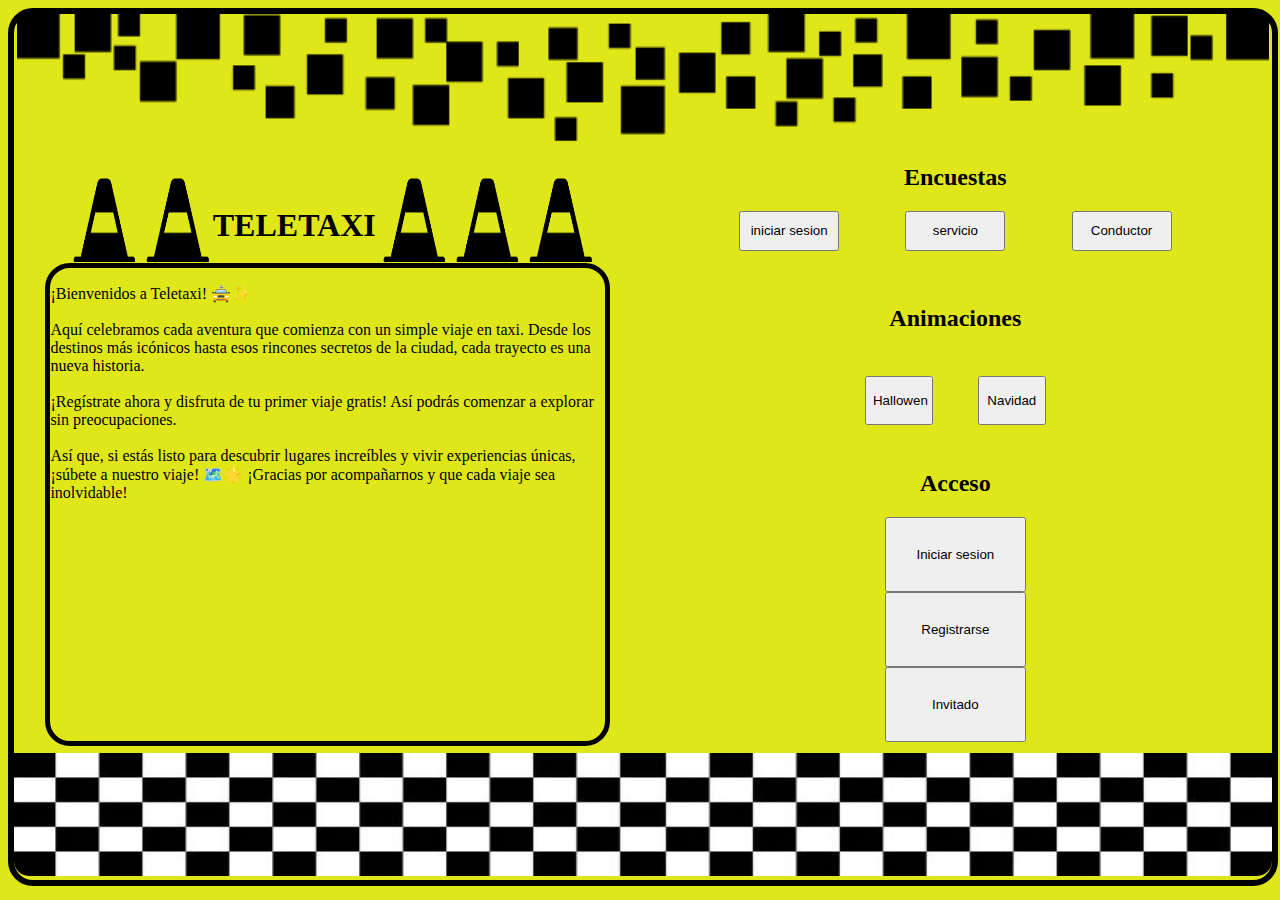
<file: index.html>
<Html>
    <head>
        <link rel="stylesheet" href="StyleIndex.css">
        <link rel="stylesheet" href="StyleIndex.css">
        <title>Teletaxi</title>
        <link rel="icon" href="https://cdn.pixabay.com/photo/2014/04/04/15/58/taxi-313746_1280.png">
    </head>
    
    <body>
        <div id="Tabla">
            <div id="Principal"><img src="Parte de arriba.png"></div>
            
            <div id="centro">
                <div id="Informacion">  
                    <div id="Logo">
                        <img src="Cono.png">
                        <img src="Cono.png">
                        <h1>TELETAXI</h1>
                        <img src="Cono.png">
                        <img src="Cono.png">
                        <img src="Cono.png">
                    </div>

                    <div id="Texto"><p>¡Bienvenidos a Teletaxi! 🚖✨<br>

                    <br>Aquí celebramos cada aventura que comienza con un simple viaje en taxi. Desde los destinos más icónicos hasta esos rincones secretos de la ciudad, cada trayecto es una nueva historia. <br>
                    
                    <br>¡Regístrate ahora y disfruta de tu primer viaje gratis! Así podrás comenzar a explorar sin preocupaciones. <br>
                    
                    <br>Así que, si estás listo para descubrir lugares increíbles y vivir experiencias únicas, ¡súbete a nuestro viaje! 🗺️🌟
                    
                    ¡Gracias por acompañarnos y que cada viaje sea inolvidable!</p></div>
                </div>
                <div id="Botones">
                    <h2>Encuestas</h2>
                    <div id="BotonesF2">
                        <button onclick="location.href='EncuestaLogin.html'">iniciar sesion</button>
                        <button onclick="location.href='EncuestaServicio.html'">servicio</button>
                        <button onclick="location.href='EncuestaConductor.html'">Conductor</button> 
                    
                        
                    </div>
                    <h2>Animaciones</h2>
                    <div id="Boton4">
                        <button id="Boton5" onclick="location.href='AnimacionHalloween.html'">Hallowen</button> 
                        <button id="Boton5" onclick="location.href='AnimacionNavida.html'">Navidad</button>
                    </div>
                    
                    <h2>Acceso</h2>
                    <button id="Boton1" onclick="location.href='IniciarSesion.html'">Iniciar sesion</button>
                    <button id="Boton2" onclick="location.href='RegistrarSesion.html'">Registrarse</button>
                    <button id="Boton3" onclick="location.href='MenuSeleccion.html'">Invitado</button>  
                    
                </div>
            </div>
            <div id="Final">
                <img id="control1" src="Linea_de_mete_izquierda.jpg">
                <img id="control2" src="Linea_de_mete_derecha.jpg">
            </div>  
        </div>
    </body>
</Html>
</file>
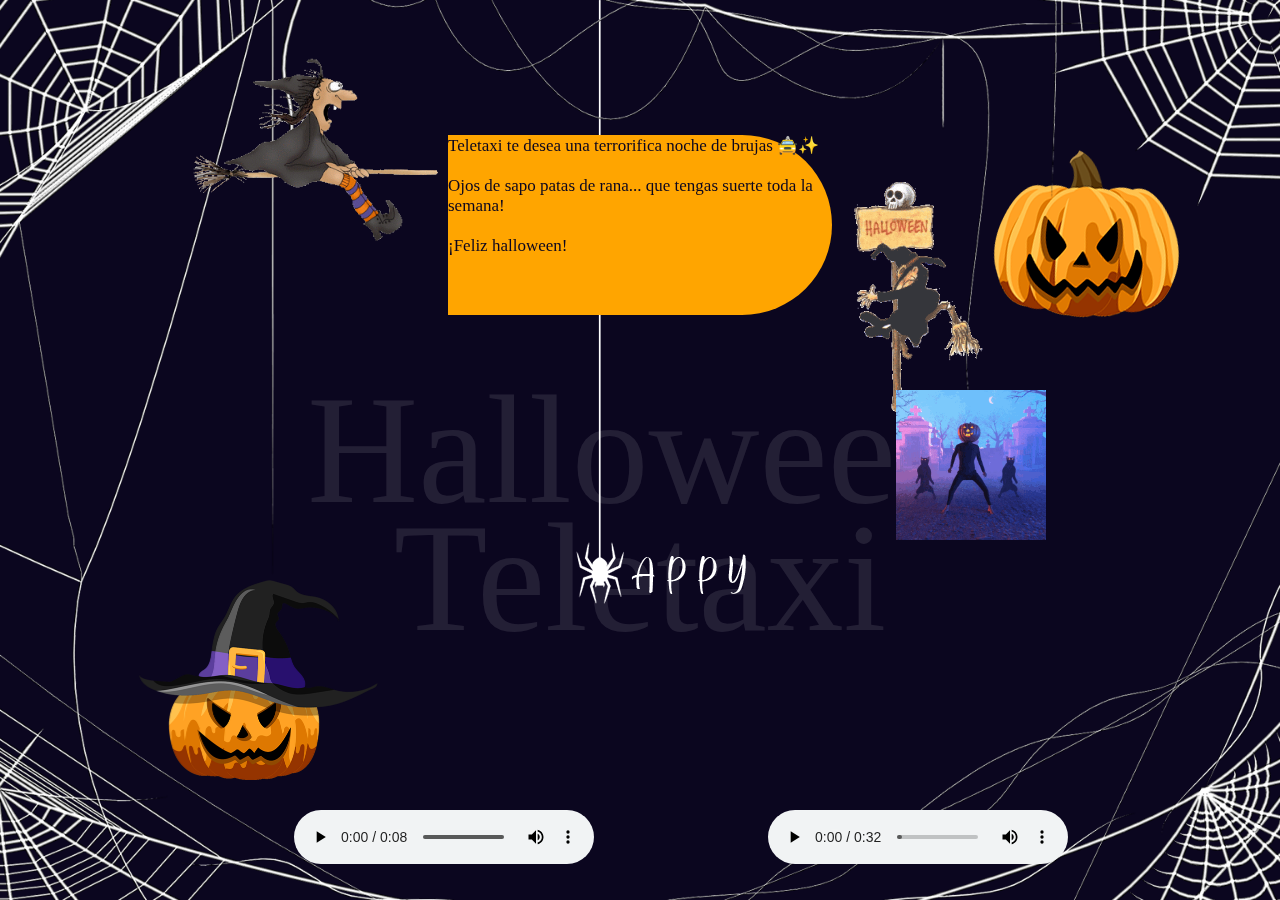
<file: AnimacionHalloween.html>
<Html>
    <head>
      <title>Happy Halloween</title>
      <link rel="stylesheet" href="StiloHalloween.css">
      </head>
      <body>
        <section class="banner">
        <h1 class="text">Halloween</h1>
        <h2 class="texteletaxi">Teletaxi</h2>
        <img src="spider.png" class="spider">
        <img src="pumpkin01.png" class="pumpkin01">
        <img src="pumpkin02.png" class="pumpkin02">
        <img src="spiderWeb.png" class="spiderWeb">
        <img src="halloween.gif" class="halloweenbruja">
      </section>
        <div id="imagenbruja">
        <img id="bruja" src="brujas.gif">
        </div>
        <div id="imagenbaile">
          <img id="baile" src="dancing-dance.gif">
          </div>
        <div id="final">
        <audio id="audio" controls autoplay loop > 
          <source src="witch-103635.mp3"></audio></div>
        </div>
        <div id="final2">
          <audio id="audio2" controls autoplay loop > 
            <source src="ambient-horror-witch-02-244543.mp3"></audio></div>
          </div>
          <div id="texto">
            <p>Teletaxi te desea una terrorifica noche de brujas 🚖✨<br>
            <br>Ojos de sapo patas de rana... que tengas suerte toda la semana!<br>
            <br>¡Feliz halloween! </p>
        </div>
      </body>
</Html>
</file>
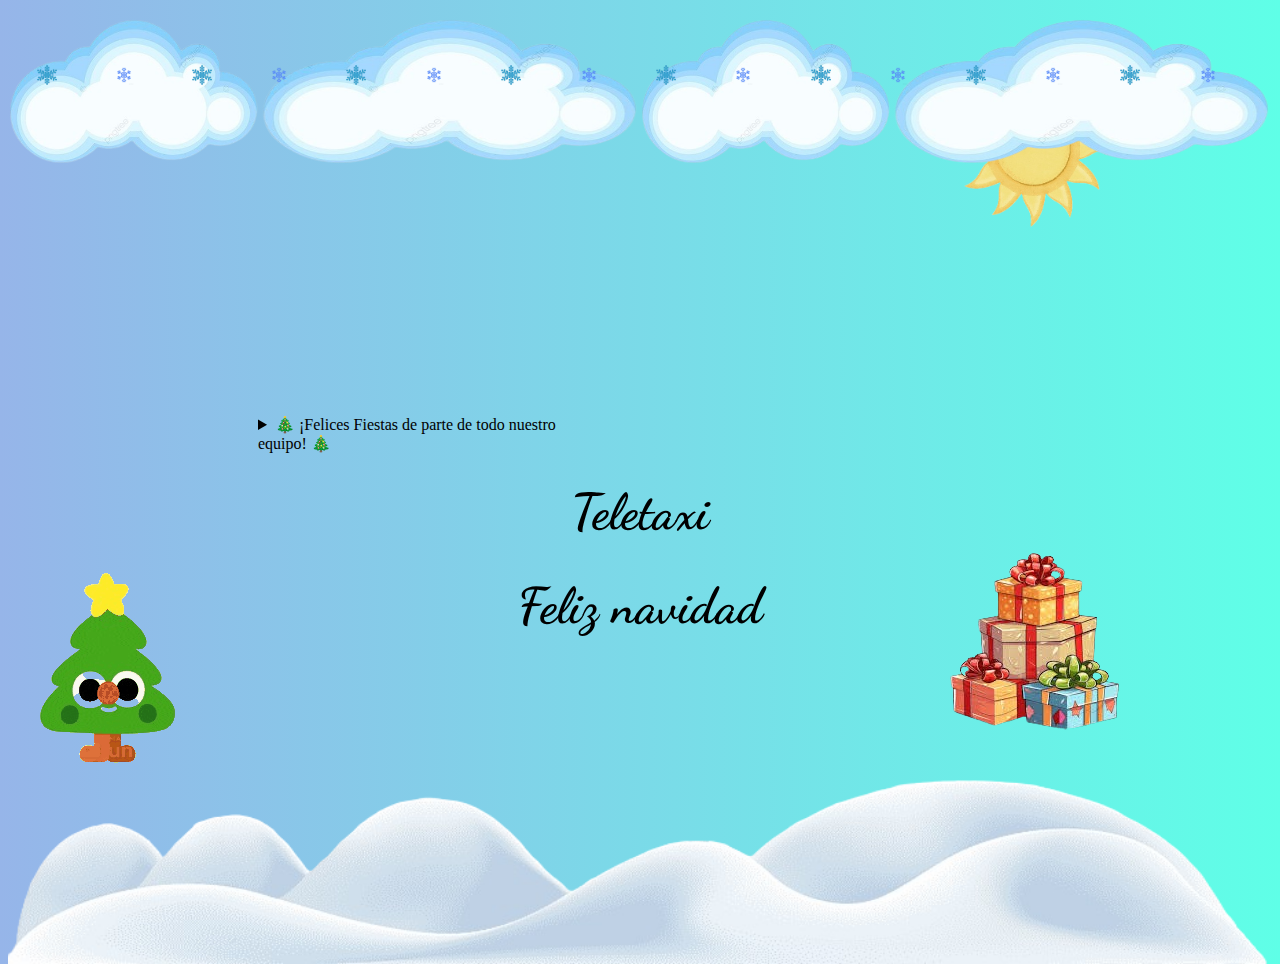
<file: AnimacionNavida.html>
<Html>
    <head>
        
        <link rel="stylesheet" href="StyleAnimaNavida.css">
        <link  href="https://fonts.googleapis.com/css2?family=Dancing+Script:wght@400..700&display=swap" rel="stylesheet">
        <title>Teletaxi</title>
        <link rel="icon" href="https://cdn.pixabay.com/photo/2014/04/04/15/58/taxi-313746_1280.png">
    </head>
    <body>
        <audio autoplay loop>
            <source src="enchanted-chimes-177906.mp3" type="audio/mpeg">
            
        </audio>
        <div id="Bordes">
            <div id="Soles">
                <img id="Sol" src="Sol.png">
            </div>
            <div id="Nubes">
                <img id="Nube" src="Nubes.png">
                <img id="Nube2" src="Nubes.png">
                <img id="Nube" src="Nubes.png">
                <img id="Nube2" src="Nubes.png">            
            </div>
            
            <div id="Copos">
            <img class="ImgCopo" src="Copito.png" alt="">
            <img class="ImgCopo" src="Copito2.png" alt="">
            <img class="ImgCopo" src="Copito.png" alt="">
            <img class="ImgCopo" src="Copito2.png" alt="">
            <img class="ImgCopo" src="Copito.png" alt="">
            <img class="ImgCopo" src="Copito2.png" alt="">
            <img class="ImgCopo" src="Copito.png" alt="">
            <img class="ImgCopo" src="Copito2.png" alt="">
            <img class="ImgCopo" src="Copito.png" alt="">
            <img class="ImgCopo" src="Copito2.png" alt="">
            <img class="ImgCopo" src="Copito.png" alt="">
            <img class="ImgCopo" src="Copito2.png" alt="">
            <img class="ImgCopo" src="Copito.png" alt="">
            <img class="ImgCopo" src="Copito2.png" alt="">
            <img class="ImgCopo" src="Copito.png" alt="">
            <img class="ImgCopo" src="Copito2.png" alt="">
            </div>


            <div id="Informacion">
                <details >
                    <summary>🎄 ¡Felices Fiestas de parte de todo nuestro equipo! 🎄</summary>
                    <p>En esta temporada tan especial, queremos agradecerte por ser parte de nuestra familia. Tu apoyo y confianza nos inspiran a seguir mejorando cada día.

                        Que estas fiestas estén llenas de alegría, amor y momentos inolvidables junto a tus seres queridos. ¡Esperamos seguir compartiendo grandes logros en el próximo año!
                        
                        ¡Brindemos por un 2024 lleno de nuevas oportunidades!
                        
                        Con cariño,
                        TELETAXI</p>
                </details>
            </div>


            <div id="Texto">
                <h1 class="dancing-script">Teletaxi</h1>
                <h1 class="dancing-script">Feliz navidad </h1>
                
                <img id="Arbol" src="Arbolito.gif" alt="">
                 <img id="Regalo" src="Regalos.png" alt="">
            </div>

            <div id="Piso">
    
            <img id="Nieve" src="NievePiso.png">
           
            </div>
        </div>

    </body>
</Html>
</file>
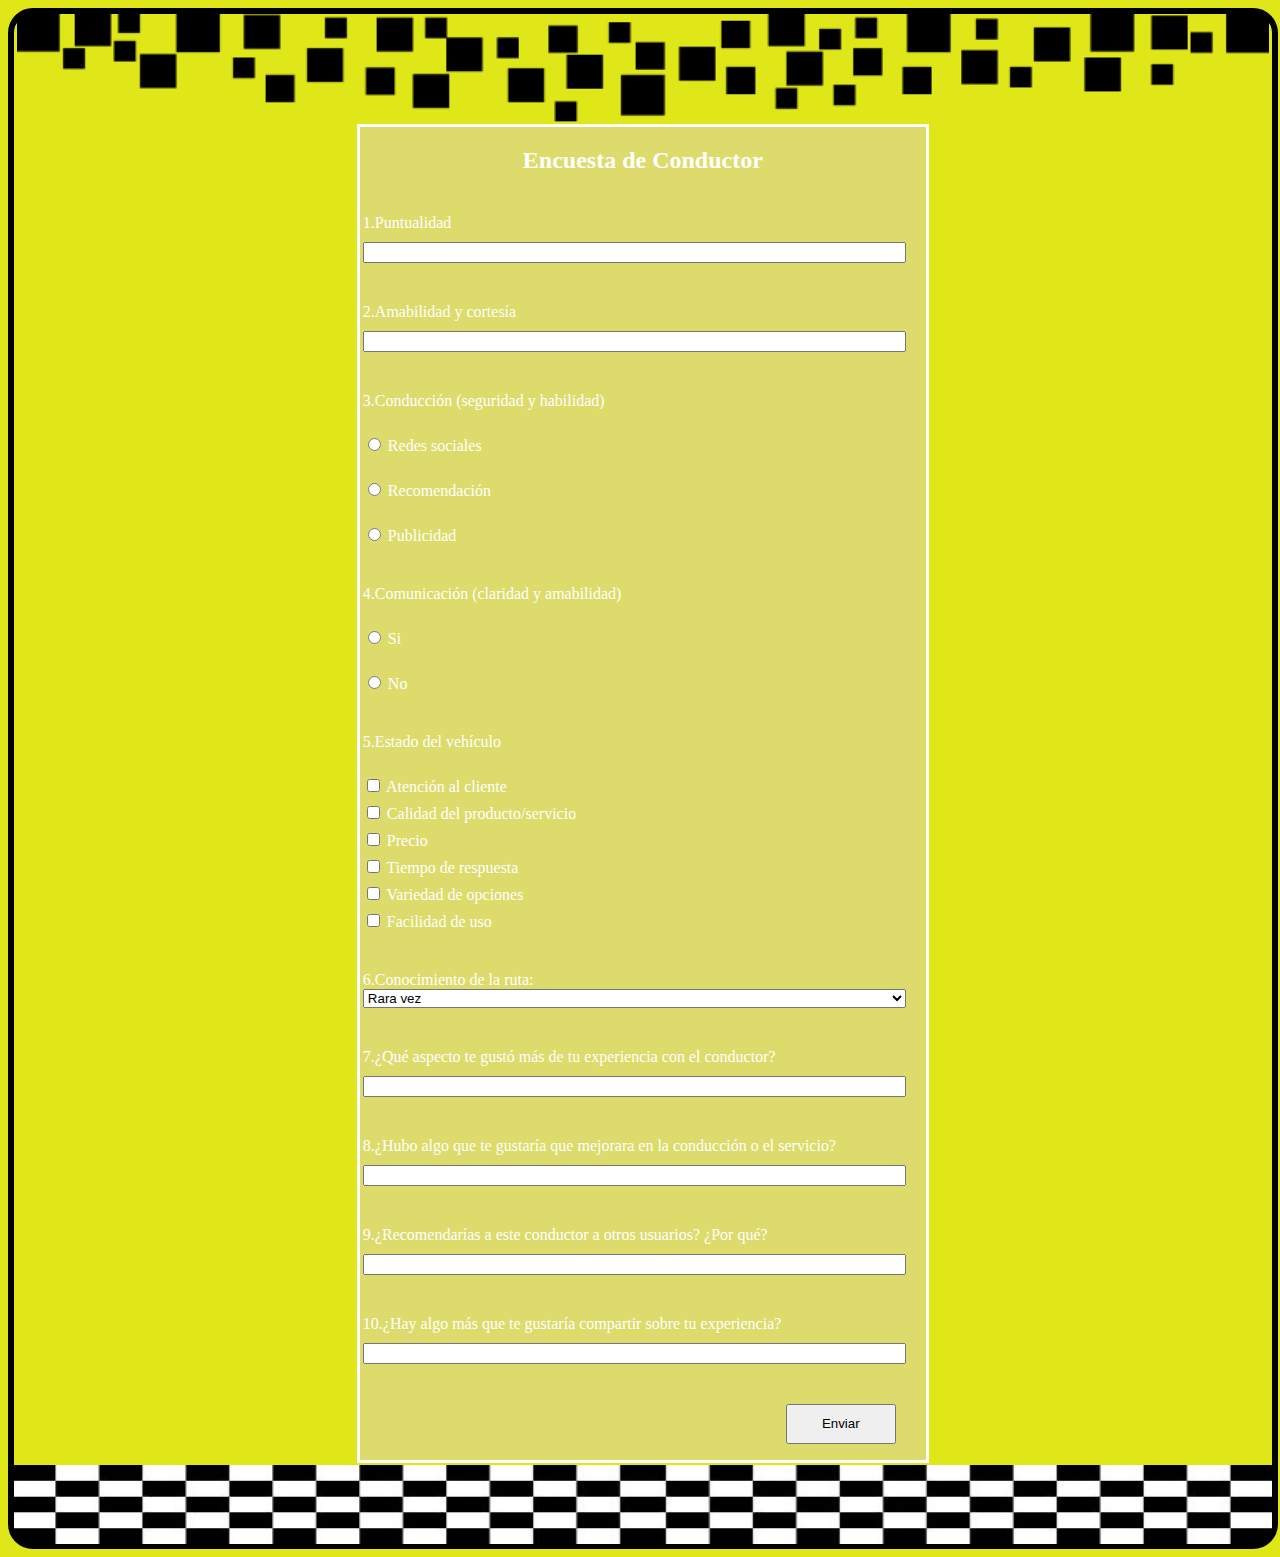
<file: EncuestaConductor.html>
<Html>
    <head>
        <link rel="stylesheet" href="StyleEcuestaConductor.css">
        
        <title>Teletaxi</title>
        <link rel="icon" href="https://cdn.pixabay.com/photo/2014/04/04/15/58/taxi-313746_1280.png">
    </head>
    <body>
        <div id="Tabla">
            <div id="Principal"><img src="Parte de arriba.png"></div>
            <div id="Preguntas">
                <form action="" id="Encuesta">
                
                    <h2>Encuesta de Conductor</h2>
                    <div class="Formulario">
                        <label for="MotivoVisita">1.Puntualidad </label>
                        <input type="Text">
                    </div>
                    <div class="Formulario">
                        <label for="">2.Amabilidad y cortesía</label>
                        <input list="browsers">
                        <datalist id="browsers">
                          <option value="Mala">
                          <option value="Normal">  
                          <option value="Buena">
                          <option value="Excelente">
                          
                        </datalist>
                    </div>
                    <div class="Formulario">
                        <label for="">3.Conducción (seguridad y habilidad)</label><br>
                        <label>
                            <input type="radio" name="opcion" value="opcion1">
                            Redes sociales
                        </label><br>
                        <label>
                            <input type="radio" name="opcion" value="opcion2">
                            Recomendación
                        </label><br>
                        <label>
                            <input type="radio" name="opcion" value="opcion3">
                            Publicidad
                        </label>
                    </div>
                    <div class="Formulario">
                        <label for="">4.Comunicación (claridad y amabilidad)</label><br>
                        <label>
                            <input type="radio" name="opcion" value="opcion1">
                            Si
                        </label><br>
                        <label>
                            <input type="radio" name="opcion" value="opcion2">
                            No
                        </label>
                    </div>
                    <div class="Formulario">
                        <label for="">5.Estado del vehículo</label><br>
                        <label>
                            <input type="checkbox" name="terminos">
                            Atención al cliente
                        </label>
                        <label>
                            <input type="checkbox" name="terminos">
                            Calidad del producto/servicio
                        </label>
                        <label>
                            <input type="checkbox" name="terminos">
                            Precio
                        </label>
                        <label>
                            <input type="checkbox" name="terminos">
                            Tiempo de respuesta 
                        </label>
                        <label>
                            <input type="checkbox" name="terminos">
                            Variedad de opciones
                        </label>
                        <label>
                            <input type="checkbox" name="terminos">
                            Facilidad de uso
                        </label>
                    </div>
                    <div class="Formulario">
                        <label for="Frecuencia">6.Conocimiento de la ruta:</label>
                        <select id="Frecuencia" name="Frecuencia">
                        <option value="volvo">Rara vez</option>
                        <option value="saab">Ocacionalmente</option>
                        <option value="fiat">A menudo</option>
                        <option value="audi">Muy a menudo</option>
                        </select>

                    </div>
                    <div class="Formulario">
                        <label for="">7.¿Qué aspecto te gustó más de tu experiencia con el conductor?</label>
                        <input type="number" required max="5" min="0"  >
                    </div>
                    <div class="Formulario">
                        <label for="">8.¿Hubo algo que te gustaría que mejorara en la conducción o el servicio?</label>
                        <input type="number" required max="5" min="0"  >
                    </div>
                    <div class="Formulario">
                        <label for="">9.¿Recomendarías a este conductor a otros usuarios? ¿Por qué?</label>
                        <input type="number" required max="5" min="0"  >
                    </div>
                    <div class="Formulario">    
                        <label for="">10.¿Hay algo más que te gustaría compartir sobre tu experiencia?</label>
                        <input type="text">
                    </div>
                    <div id="Enviar">
                        <button onclick="location.href='Respuesta.html'">Enviar</button>
                    </div>
                </form>
            </div>
            <div id="Final">
                <img id="control1" src="Linea_de_mete_izquierda.jpg">
                <img id="control2" src="Linea_de_mete_derecha.jpg">
            </div>  
        </div>
    </body>
</Html>
</file>
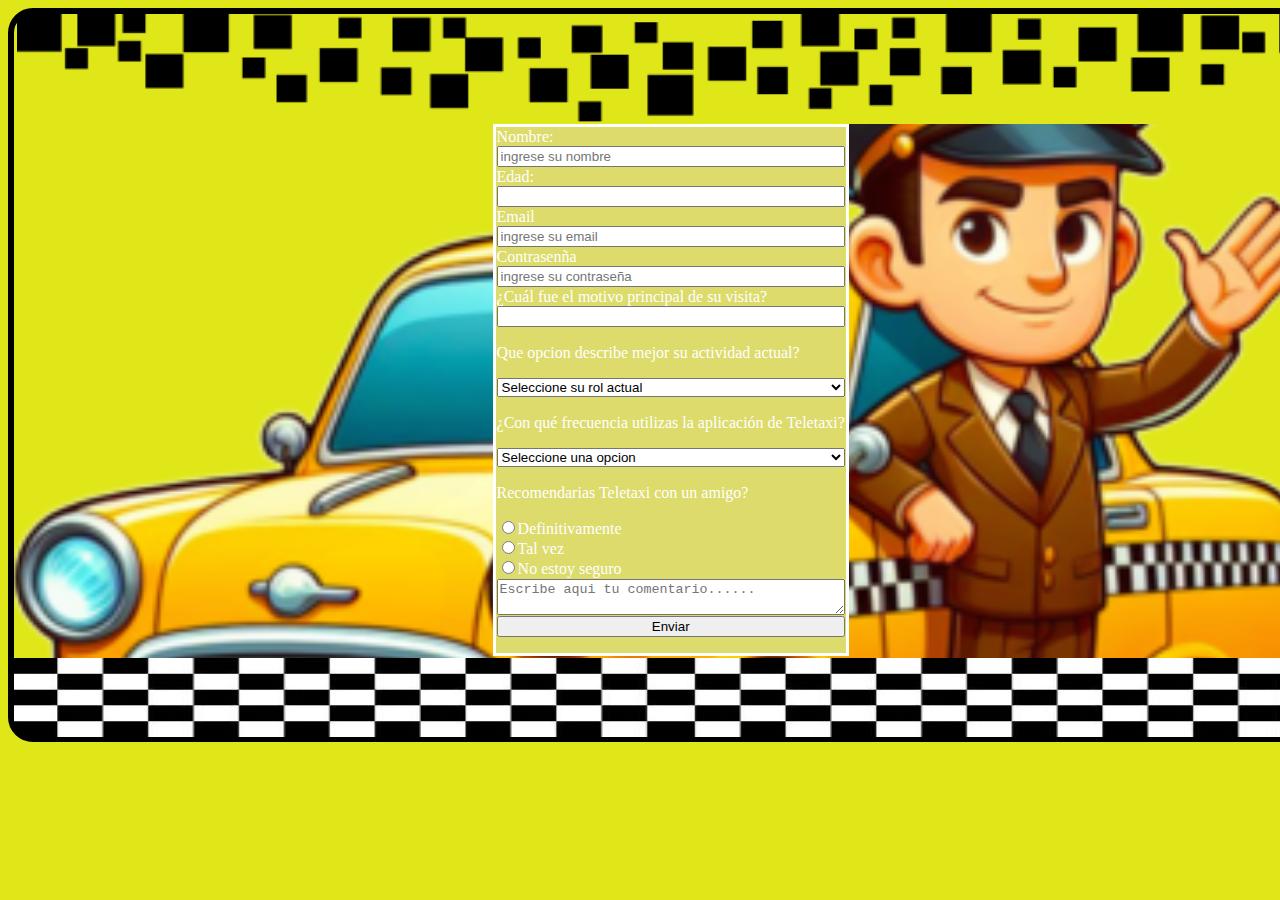
<file: EncuestaLogin.html>
<Html>
    <head>
        <link rel="stylesheet" href="StiloEncuestaLogin.css">
        
        <title>Teletaxi</title>
        <link rel="icon" href="https://cdn.pixabay.com/photo/2014/04/04/15/58/taxi-313746_1280.png">
    </head>
    <body>
        <div id="Tabla">
            <div id="Principal"><img src="Parte de arriba.png"></div>
            <div id="Preguntas">
                <form id="Encuesta">


                    <div class="Formulario">
                        <label for="nombre">Nombre:</label>
                        <input type="nombre" id="nombre" placeholder="ingrese su nombre">
                 </div>

                    <div class="Formulario">
                           <label for="edad">Edad:</label>
                           <input type="number" id="edad" required min="14">
                    </div>

                    <div class="Formulario">
                        <label for="email">Email</label>
                        <input type="email" id="email" placeholder="ingrese su email">
                    </div>

                    <div class="Formulario">
                        <label for="contraseña">Contrasenña</label>
                        <input type="contraseña" id="contraseña" placeholder="ingrese su contraseña">
                    </div>

                    <div class="Formulario">
                        <label for="MotivoVisita">¿Cuál fue el motivo principal de su visita?</label>
                        <input type="text">
                    </div>

                    <div class="Formulario">
                        <p>Que opcion describe mejor su actividad actual?</p>
                        <select class="campo_input">
                            <option selected disabled>Seleccione su rol actual</option>
                            <option value="estudiante">Estudiante</option>
                            <option value="trabajo_a_tiempo_completo">Trabajo a tiempo completo</option>
                            <option value="estudiante_a_tiempo_completo">Estudiante a tiempo completo</option>
                            <option value="prefiero_no_decirlo">Prefiero no decirlo</option>
                            <option value="otro">Otro</option>
                        </select>
                    </div>

                    <div class="Formulario">
                        <p> ¿Con qué frecuencia utilizas la aplicación de Teletaxi?</p>
                        <select class="campo_input">
                        <option selected disabled>Seleccione una opcion</option>
                        <option value="1">Diariamente</option>
                        <option value="2">Semanalmente</option>
                        <option value="3">Mensualmente</option>
                        <option value="4">Rara vez</option>
                        <option value="5">Nunca</option>
                        </select>

                    </div>

                    <div class="Formulario">
                        <p>Recomendarias Teletaxi con un amigo?</p>
                        <label><input type="radio" name="campo"
                        class="campo_radio">Definitivamente</label>
                        <label><input type="radio" name="campo"
                        class="campo_radio">Tal vez</label>
                        <label><input type="radio" name="campo"
                        class="campo_radio">No estoy seguro</label>
                    </div>

                    <div class="Formulario">
                        <textarea class="campo_textarea" placeholder="Escribe aqui tu comentario......"></textarea>
                    </div>

                    <div class="Formulario">
                        <input type="submit" value="Enviar" class="campo_input" onclick="location.href='Respuesta.html'"> 
                    </div>
        

                </form>
            </div>
            <div id="Final">
                <img id="control1" src="Linea_de_mete_izquierda.jpg">
                <img id="control2" src="Linea_de_mete_derecha.jpg">
            </div>  
        </div>
    </body>
</Html>
</file>
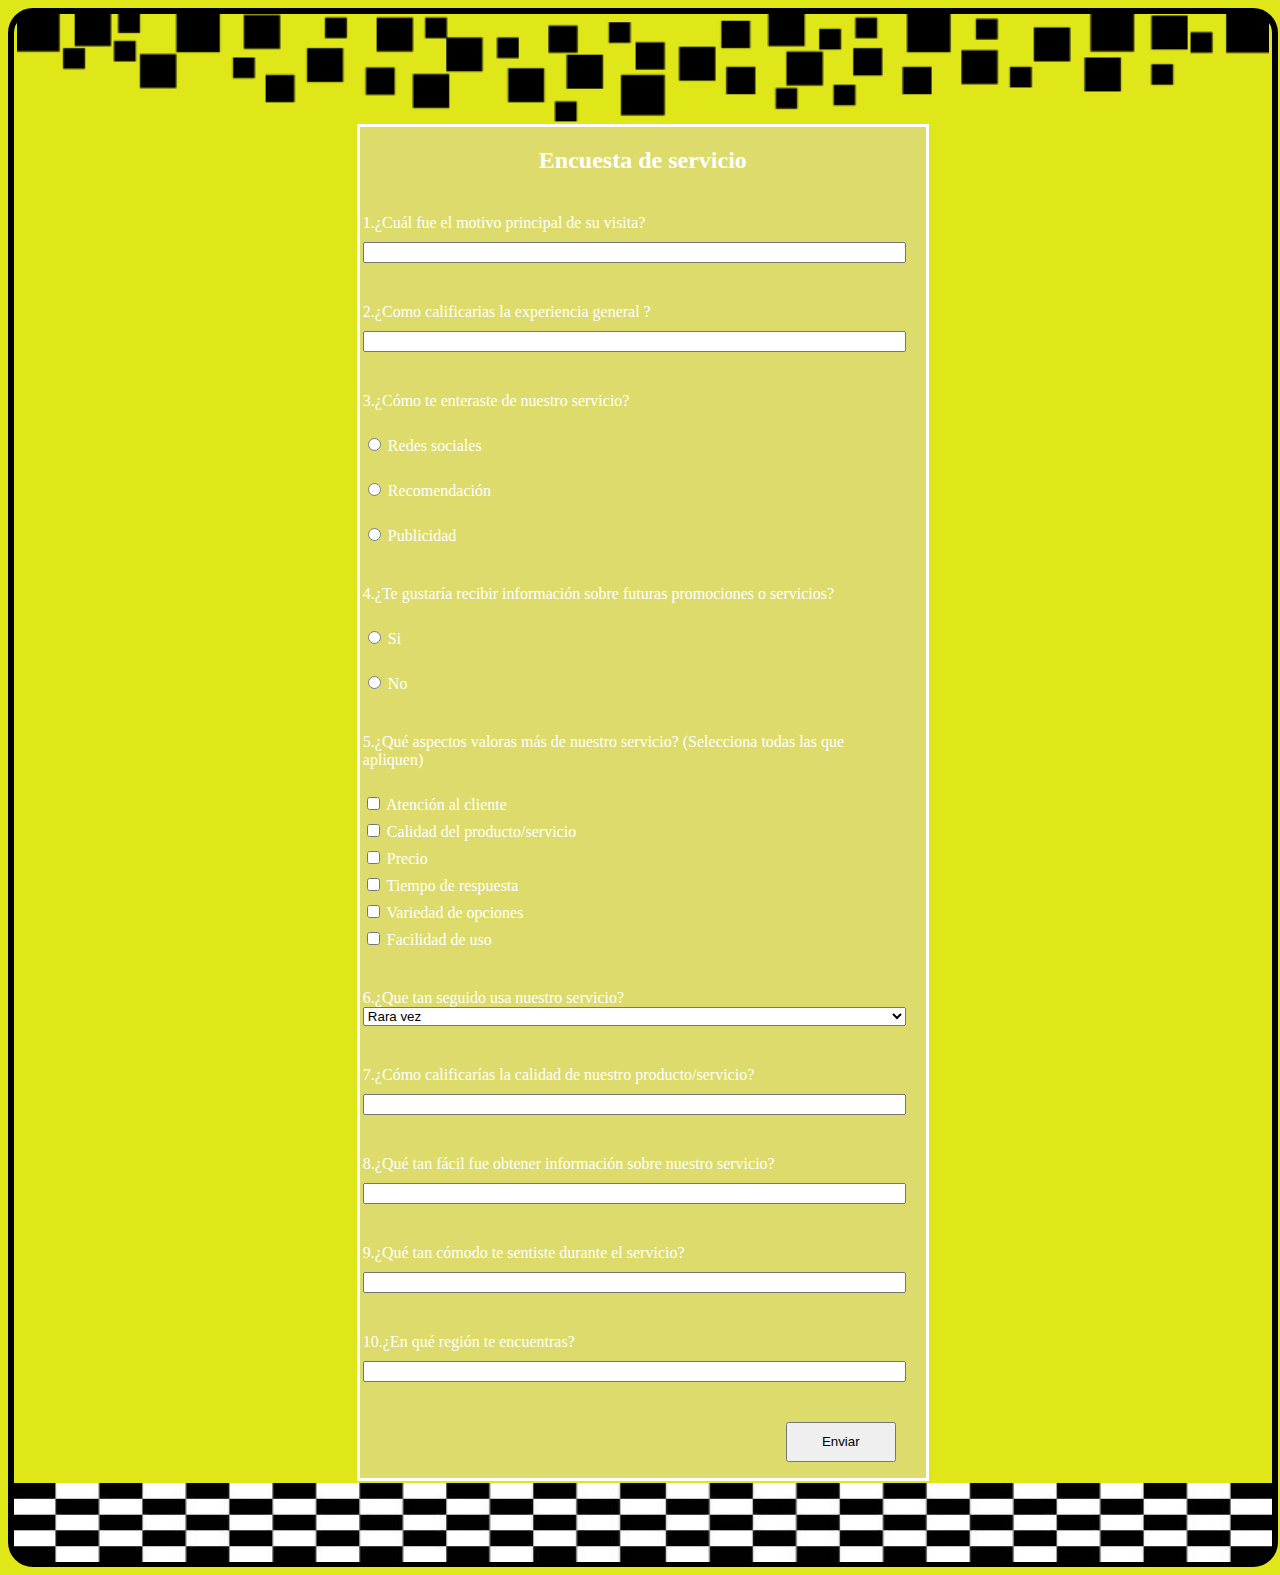
<file: EncuestaServicio.html>
<Html>
    <head>
        <link rel="stylesheet" href="StyleEncuestaServicio.css">
        
        <title>Teletaxi</title>
        <link rel="icon" href="https://cdn.pixabay.com/photo/2014/04/04/15/58/taxi-313746_1280.png">
    </head>
    <body>
        <div id="Tabla">
            <div id="Principal"><img src="Parte de arriba.png"></div>
            <div id="Preguntas">
                <form action="" id="Encuesta">
                
                    <h2>Encuesta de servicio</h2>
                    <div class="Formulario">
                        <label for="MotivoVisita">1.¿Cuál fue el motivo principal de su visita?</label>
                        <input type="Text">
                    </div>
                    <div class="Formulario">
                        <label for="">2.¿Como calificarias la experiencia general ?</label>
                        <input list="browsers">
                        <datalist id="browsers">
                          <option value="Mala">
                          <option value="Normal">  
                          <option value="Buena">
                          <option value="Excelente">
                          
                        </datalist>
                    </div>
                    <div class="Formulario">
                        <label for="">3.¿Cómo te enteraste de nuestro servicio?</label><br>
                        <label>
                            <input type="radio" name="opcion" value="opcion1">
                            Redes sociales
                        </label><br>
                        <label>
                            <input type="radio" name="opcion" value="opcion2">
                            Recomendación
                        </label><br>
                        <label>
                            <input type="radio" name="opcion" value="opcion3">
                            Publicidad
                        </label>
                    </div>
                    <div class="Formulario">
                        <label for="">4.¿Te gustaría recibir información sobre futuras promociones o servicios?</label><br>
                        <label>
                            <input type="radio" name="opcion" value="opcion1">
                            Si
                        </label><br>
                        <label>
                            <input type="radio" name="opcion" value="opcion2">
                            No
                        </label>
                    </div>
                    <div class="Formulario">
                        <label for="">5.¿Qué aspectos valoras más de nuestro servicio? (Selecciona todas las que apliquen)</label><br>
                        <label>
                            <input type="checkbox" name="terminos">
                            Atención al cliente
                        </label>
                        <label>
                            <input type="checkbox" name="terminos">
                            Calidad del producto/servicio
                        </label>
                        <label>
                            <input type="checkbox" name="terminos">
                            Precio
                        </label>
                        <label>
                            <input type="checkbox" name="terminos">
                            Tiempo de respuesta 
                        </label>
                        <label>
                            <input type="checkbox" name="terminos">
                            Variedad de opciones
                        </label>
                        <label>
                            <input type="checkbox" name="terminos">
                            Facilidad de uso
                        </label>
                    </div>
                    <div class="Formulario">
                        <label for="Frecuencia">6.¿Que tan seguido usa nuestro servicio?</label>
                        <select id="Frecuencia" name="Frecuencia">
                        <option value="volvo">Rara vez</option>
                        <option value="saab">Ocacionalmente</option>
                        <option value="fiat">A menudo</option>
                        <option value="audi">Muy a menudo</option>
                        </select>

                    </div>
                    <div class="Formulario">
                        <label for="">7.¿Cómo calificarías la calidad de nuestro producto/servicio? </label>
                        <input type="number" required max="5" min="0"  >
                    </div>
                    <div class="Formulario">
                        <label for="">8.¿Qué tan fácil fue obtener información sobre nuestro servicio?</label>
                        <input type="number" required max="5" min="0"  >
                    </div>
                    <div class="Formulario">
                        <label for="">9.¿Qué tan cómodo te sentiste durante el servicio?</label>
                        <input type="number" required max="5" min="0"  >
                    </div>
                    <div class="Formulario">    
                        <label for="">10.¿En qué región te encuentras?</label>
                        <input type="text">
                    </div>
                    <div id="Enviar">
                        <button onclick="location.href='Respuesta.html'">Enviar</button>
                    </div>
                </form>
            </div>
            <div id="Final">
                <img id="control1" src="Linea_de_mete_izquierda.jpg">
                <img id="control2" src="Linea_de_mete_derecha.jpg">
            </div>  
        </div>
    </body>
</Html>
</file>
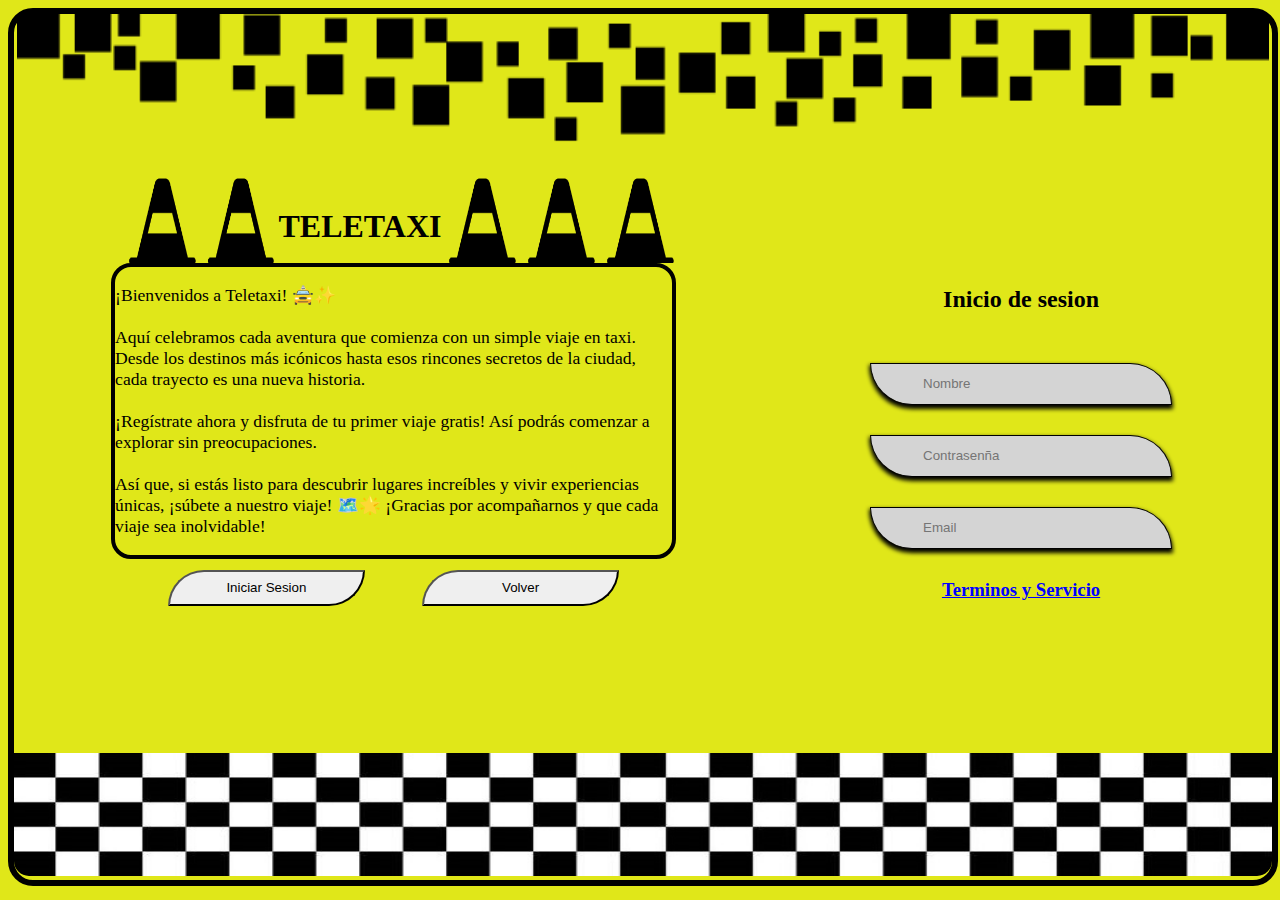
<file: IniciarSesion.html>
<Html>
    <head>
    <link rel="stylesheet" href="StiloIniciarSesion.css">
    <title>Iniciar sesion</title>   
    <link rel="icon" href="https://cdn.pixabay.com/photo/2014/04/04/15/58/taxi-313746_1280.png">
    </head>
    <body>
    <div id="Tabla">
        <div id="Principal"><img src="Parte de arriba.png"></div>
            
        <div id="centro">
            <div id="Informacion">  
                <div id="Logo">
                    <img src="Cono.png">
                    <img src="Cono.png">
                    <h1>TELETAXI</h1>
                    <img src="Cono.png">
                    <img src="Cono.png">
                    <img src="Cono.png">
                </div>  
  
                  <div id="Texto"><p>¡Bienvenidos a Teletaxi! 🚖✨<br>
  
                      <br>Aquí celebramos cada aventura que comienza con un simple viaje en taxi. Desde los destinos más icónicos hasta esos rincones secretos de la ciudad, cada trayecto es una nueva historia. <br>
      
                      <br>¡Regístrate ahora y disfruta de tu primer viaje gratis! Así podrás comenzar a explorar sin preocupaciones. <br>
              
                      <br>Así que, si estás listo para descubrir lugares increíbles y vivir experiencias únicas, ¡súbete a nuestro viaje! 🗺️🌟
                      
                      ¡Gracias por acompañarnos y que cada viaje sea inolvidable!</p></div>
                  <div id="Botones">
                      <button id="Boton1" onclick="location.href='MenuSeleccion.html'">Iniciar Sesion</button>   
                      <button id="Boton2" onclick="location.href='index.html'">Volver</button>   
                  </div>
              </div>
              <div id="Cuestionario">
                  <h2>Inicio de sesion</h2>
                  <div class="escribir"><input class="Entrar" type="text" placeholder="Nombre" required></div>       
                  <div class="escribir"><input class="Entrar" type="text" placeholder="Contrasenña" required></div>
                  <div class="escribir"><input class="Entrar" type="text" placeholder="Email" required></div>
                  <h3>Terminos y Servicio</h3>
  
              </div>
  
  
  
          </div>
          <div id="Final">
              <img id="control1" src="Linea_de_mete_izquierda.jpg">
              <img id="control2" src="Linea_de_mete_derecha.jpg">
          </div>  
      </div>
  </body>
  </Html>
</file>
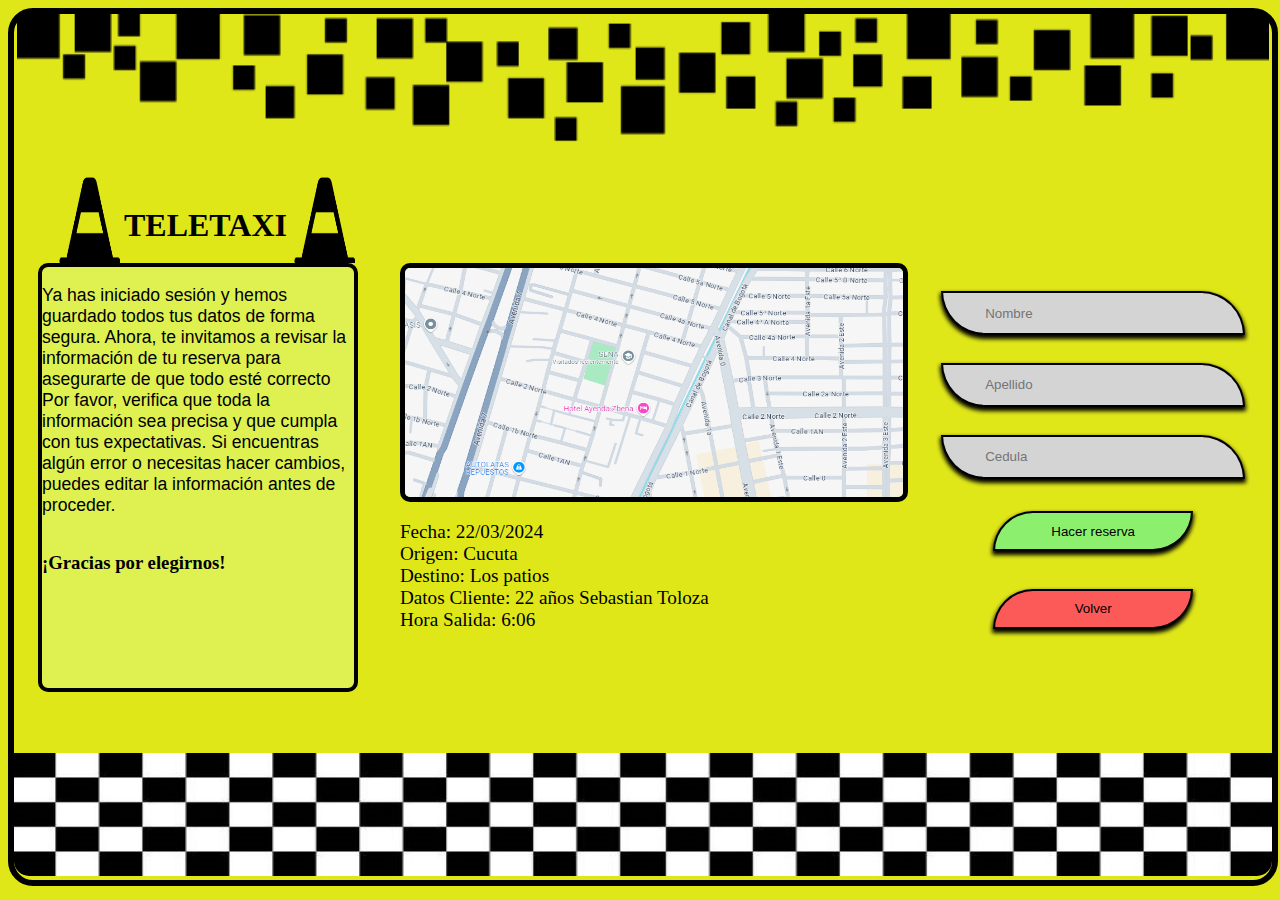
<file: MenuConfirmacion.html>
<Html>
    <head>
        <link rel="stylesheet" href="StyleConfirmacion.css">
        <title>Menu de confirmacion</title>
        <link rel="icon" href="https://cdn.pixabay.com/photo/2014/04/04/15/58/taxi-313746_1280.png">
    </head>
    <body>
        <div id="Tabla">
            <div id="Principal"><img src="Parte de arriba.png"></div>
            <div id="centro">
                <div id="Logo">
                    
                    <img src="Cono.png">
                    <h1>TELETAXI</h1>
                    <img src="Cono.png">
                
                </div>
                <div id="InformacionAcceso">
                    <div Id="Informacion">
                        <p>Ya has iniciado sesión y hemos guardado todos tus datos de forma segura. Ahora, te invitamos a revisar la información de tu reserva para asegurarte de que todo esté correcto<br>Por favor, verifica que toda la información sea precisa y que cumpla con tus expectativas. Si encuentras algún error o necesitas hacer cambios, puedes editar la información antes de proceder.</p><h3>¡Gracias por elegirnos!</h3>
                    </div>
                    <div class="Imagen" >
                        <img src="Mapa.png">
                        <p>Fecha: 22/03/2024 
                            <br>Origen: Cucuta
                            <br>Destino: Los patios
                            <br>Datos Cliente: 22 años Sebastian Toloza
                            <br>Hora Salida: 6:06</p>
                    </div>
                    <div class="Espacios">
                        <div class="escribir"><input class="Entrar" type="text" placeholder="Nombre" required></div>
                        <div class="escribir"><input class="Entrar" type="text" placeholder="Apellido" required></div>
                        <div class="escribir"><input class="Entrar" type="text" placeholder="Cedula" required></div>
                        <button class="boton1" onclick="location.href='MenuPago.html'">Hacer reserva</button>
                        <button class="boton2" onclick="location.href='MenuSeleccion.html'">Volver</button>
                    </div>
                </div>
            </div>
            <div id="Final">
                <img id="control1" src="Linea_de_mete_izquierda.jpg">
               
                <img id="control2" src="Linea_de_mete_derecha.jpg">


                

                
            </div>  
           
        </div>
    </body>
</Html>
</file>
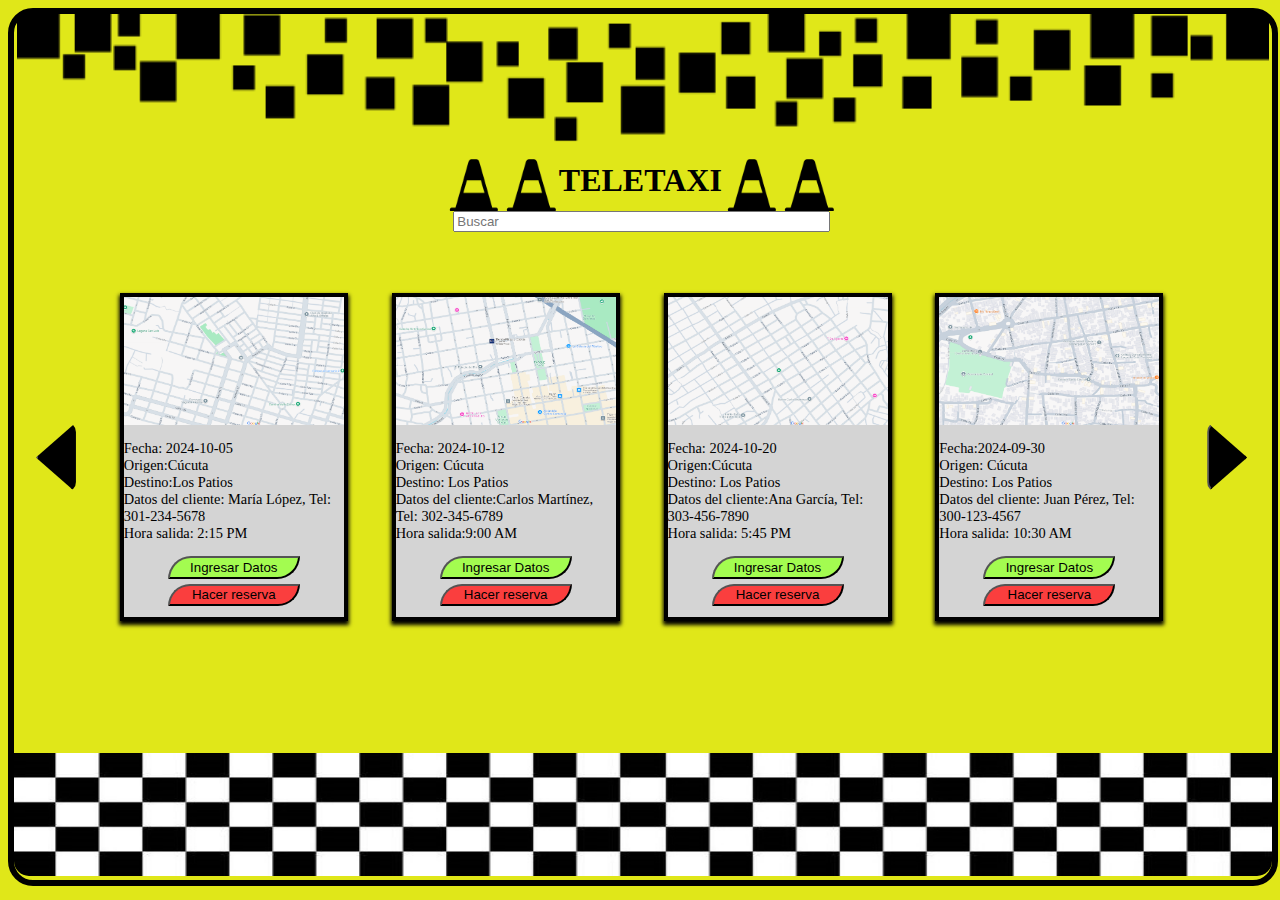
<file: MenuSeleccion.html>
<Html>
    <head>
      <link rel="stylesheet" href="StyloSeleccion.css">
      
      <title>Menu seleccion</title>   
      <link rel="icon" href="https://cdn.pixabay.com/photo/2014/04/04/15/58/taxi-313746_1280.png">
    </head>
    <body>
      <div id="Tabla">
          <div id="Principal"><img src="Parte de arriba.png"></div>
            
          <div id="centro">
              <div id="Informacion">  
                  <div id="Logo">
                      
                      <img src="Cono.png">
                      <img src="Cono.png">
                      <h1>TELETAXI</h1>
                      
                      <img src="Cono.png">
                      <img src="Cono.png">
                  </div>
  
                  <div id="Texto">
                      <input id="Buscar" type="text" placeholder="Buscar">
                  </div>
              </div>
              <div id="Cuestionario">
                  <button id="boton"></button>
                  <div class="Eleccion">
                      <img class="ImgInter" src="seleccion1.png">
                      <p>Fecha: 2024-10-05<br>
                      Origen:Cúcuta <br>
                      Destino:Los Patios <br>
                      Datos del cliente: María López, Tel: 301-234-5678 <br>
                      Hora salida: 2:15 PM</p>
                      <button id="BotonDatos" onclick="location.href='MenuConfirmacion.html'">Ingresar Datos</button>
                      <button id="Confirmar" onclick="location.href='MenuPago.html'">Hacer reserva</button>
                  </div>
                  <div class="Eleccion">
                      <img class="ImgInter" src="seleccion2.png">
                      <p>Fecha: 2024-10-12<br>
                      Origen: Cúcuta <br>
                      Destino:  Los Patios <br>
                      Datos del cliente:Carlos Martínez, Tel: 302-345-6789 <br>
                      Hora salida:9:00 AM</p>
                      <button id="BotonDatos" onclick="location.href='MenuConfirmacion.html'">Ingresar Datos</button>
                      <button id="Confirmar" onclick="location.href='MenuPago.html'">Hacer reserva</button>
                  </div>
                  <div class="Eleccion">
                      <img class="ImgInter" src="seleccion3.png">
                      <p>Fecha: 2024-10-20<br>
                      Origen:Cúcuta <br>
                      Destino:  Los Patios<br>
                      Datos del cliente:Ana García, Tel: 303-456-7890 <br>
                      Hora salida: 5:45 PM</p>
                      <button id="BotonDatos" onclick="location.href='MenuConfirmacion.html'">Ingresar Datos</button>
                      <button id="Confirmar" onclick="location.href='MenuPago.html'">Hacer reserva</button>
                  </div>
                  <div class="Eleccion">
                      <img class="ImgInter" src="seleccion4.png">
                      <p>Fecha:2024-09-30 <br>
                      Origen: Cúcuta<br>
                      Destino: Los Patios <br>
                      Datos del cliente:  Juan Pérez, Tel: 300-123-4567<br>
                      Hora salida: 10:30 AM </p>
                      <button id="BotonDatos" onclick="location.href='MenuConfirmacion.html'">Ingresar Datos</button>
                      <button id="Confirmar" onclick="location.href='MenuPago.html'">Hacer reserva</button>
                  </div>
                  <button id="boton2">
                  </button>
  
              </div>
  
  
  
          </div>
          <div id="Final">
              <img id="control1" src="Linea_de_mete_izquierda.jpg">
              <img id="control2" src="Linea_de_mete_derecha.jpg">
          </div>  
      </div>
  </body>
  </Html>
</file>
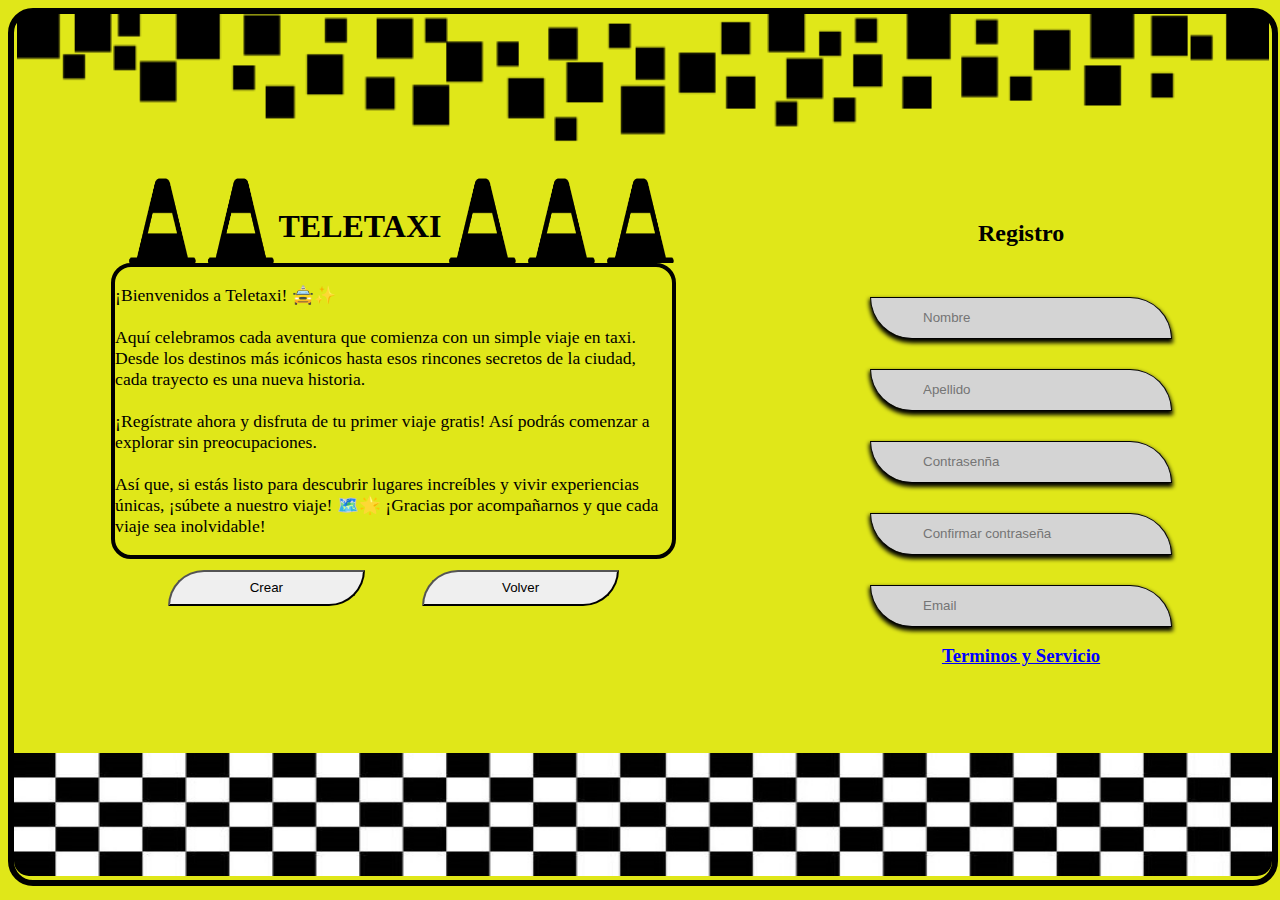
<file: RegistrarSesion.html>
<Html>
    <head>
      <link rel="stylesheet" href="StiloRegistrarSesion.css">
      
      <title>Registro</title>   
      <link rel="icon" href="https://cdn.pixabay.com/photo/2014/04/04/15/58/taxi-313746_1280.png">
    </head>
    <body>
      <div id="Tabla">
          <div id="Principal"><img src="Parte de arriba.png"></div>
            
          <div id="centro">
              <div id="Informacion">  
                  <div id="Logo">
                      <img src="Cono.png">
                      <img src="Cono.png">
                      <h1>TELETAXI</h1>
                      <img src="Cono.png">
                      <img src="Cono.png">
                      <img src="Cono.png">
                  </div>
  
                  <div id="Texto"><p>¡Bienvenidos a Teletaxi! 🚖✨<br>
  
                      <br>Aquí celebramos cada aventura que comienza con un simple viaje en taxi. Desde los destinos más icónicos hasta esos rincones secretos de la ciudad, cada trayecto es una nueva historia. <br>
      
                      <br>¡Regístrate ahora y disfruta de tu primer viaje gratis! Así podrás comenzar a explorar sin preocupaciones. <br>
              
                      <br>Así que, si estás listo para descubrir lugares increíbles y vivir experiencias únicas, ¡súbete a nuestro viaje! 🗺️🌟
                      
                      ¡Gracias por acompañarnos y que cada viaje sea inolvidable!</p></div>
                  <div id="Botones">
                      <button id="Boton1" onclick="location.href='index.html'">Crear</button>   
                      <button id="Boton2" onclick="location.href='index.html'">Volver</button>   
                  </div>
              </div>
              <div id="Cuestionario">
                  <h2>Registro</h2>
                  <div class="escribir"><input class="Entrar" type="text" placeholder="Nombre" required></div>
                  <div class="escribir"><input class="Entrar" type="text" placeholder="Apellido" required></div>
                  <div class="escribir"><input class="Entrar" type="text" placeholder="Contrasenña" required></div>
                  <div class="escribir"><input class="Entrar" type="text" placeholder="Confirmar contraseña" required></div>
                  <div class="escribir"><input class="Entrar" type="text" placeholder="Email" required></div>
                  <h3>Terminos y Servicio</h3>
  
              </div>
  
  
  
          </div>
          <div id="Final">
              <img id="control1" src="Linea_de_mete_izquierda.jpg">
              <img id="control2" src="Linea_de_mete_derecha.jpg">
          </div>  
      </div>
  </body>
  </Html>
</file>
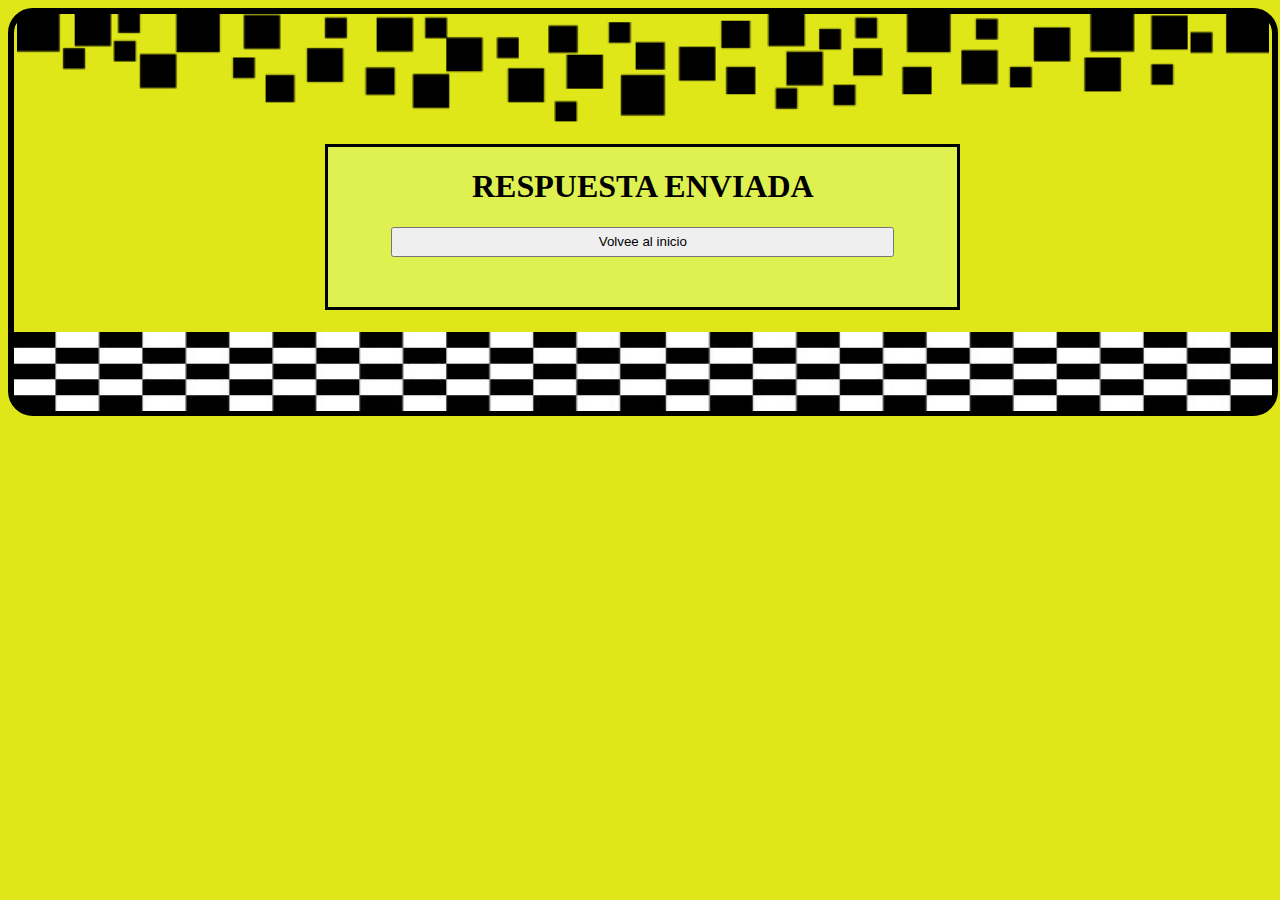
<file: Respuesta.html>
<Html>
    <head>
        <link rel="stylesheet" href="StyleRespuesta.css">
        
        <title>Teletaxi</title>
        <link rel="icon" href="https://cdn.pixabay.com/photo/2014/04/04/15/58/taxi-313746_1280.png">
    </head>
    <body>
        <div id="Tabla">
            <div id="Principal"><img src="Parte de arriba.png"></div>
                <div id="Mensaje">
                    <h1>RESPUESTA ENVIADA</h1>
                    <button onclick="location.href='index.html'"> Volvee al inicio</button>
                </div>
            <div id="Final">
                <img id="control1" src="Linea_de_mete_izquierda.jpg">
                <img id="control2" src="Linea_de_mete_derecha.jpg">
            </div>  
        </div>
    </body>
</Html>
</file>
<file: StyleIndex.css>
/*----Valores por defecto----*/
html{
    background-color: #e0e719;
}
#Rojo{
    background-color: #ea2323;
}
#Verde{
    background-color: #84ea23;
}
#Tabla{
    display: flex;
    flex-direction: column;
    width: 99.5%;
    height: 98%;
    border: 6px solid black;
    border-radius: 25px 25px 25px 25px;
}

#Principal{
    width: 99.5%;
    height: 15%;
    display: flex;
    align-self: center;
    

}
#centro{
    
    display: flex;
    flex-direction: column;
    width: 99.8%;
    height: 69%;

    
}

#InformacionAcceso{

    width: 99.5%;
    height: 74%;
    display: flex;
    flex-direction:  row;   
    align-self: center;
}

#Final{
    
    width: 100%;
    height: 15%;
    display: flex;
    align-self: center;     
    border-radius: 25px 25px 25px 25px;

}



/*----AccesoInformacion----*/

#tabla #InformacionAcceso{
    display: flex;
    justify-content: space-around;
}

/*----------------------------Principal---------------------------*/
#Principal img{
    width: 100%;
    height: 100%;   
}
/*----------------------------Logo---------------------------*/

#logo{
    width: 99.8%;
    height: 20%;
    display: flex;
    flex-direction: row;
   
}
#logo img{
    width: 13%;
    height: 73%;
    position: relative;
    top: 26%;
    left: 3.7%;
}
#logo h1{
    position: relative;
    top: 35%;
    left: 3.7%;

}
/*----------------------------Centro---------------------------*/
#Tabla #centro{
    display: flex;
    flex-direction: row;
    justify-content: space-around;
}
#centro #Informacion{
    
    width: 45%;
    height: 100%;
    
  
    
    
}
#Botones #Boton1{
    width: 25%;
    height: 15%;
}
#Botones #Boton2{
    width: 25%;
    height: 15%;
    
}
#Botones #Boton3{
    width: 25%;
    height: 15%;    
}
#Botones #Boton4{
    width: 40%;
    height: 20%;
    display: flex;
    flex-direction: row;
    justify-content: space-around;
    align-items: center;
}
#Botones #Boton5{
    width: 30%;
    height: 50%;
}

#centro #Botones{
    
    width: 45%;
    height: 100%;
    display: flex;
    justify-content: center;
    align-items: center;
    flex-direction: column;
   

    
    
}
#Botones a{
    text-decoration: none;
    width: 100%;
    height: 100%;
    
}
#Botones #BotonesF2{
    display: flex;
    justify-content: space-evenly;
    flex-direction: row;
    width: 100%;
    height: 15%
    
}
#BotonesF2 button{
    height: 40px;
    width: 100px;

}

#Informacion p{
    font-size: 13   0%;

}
#Informacion #Texto{
    border: 5px solid;
    border-radius: 25px;
    width: auto;
    height: 79%;
}

/*----------------------------Meta---------------------------*/

#final #control1{
    
    width: 50%;
    height: 95%;
    border-radius: 0px 0px 0px 15px; 
    position: relative;
    top: 11px;
}
#final #control2{
    width: 50%;
    height: 95%;
    border-radius: 0px 0px 15px 0px;
    position: relative;
    top: 11px;
   
  

}
</file>
<file: StiloHalloween.css>
*
{
    margin: 0;
    padding: 0;
    box-sizing: border-box;
}

.banner{
    position: absolute;
    width: 100%;
    height: 100vh;
    overflow: hidden;
    display: flex;
    justify-content: center;
    align-items: center;
    background: #0b061f;
}

.spider{
    position: absolute;
    top: 0;
    left: 45%;
    animation: animatespider 15s ease-in-out infinite;
}

@keyframes animatespider{
    0%,100%{
        transform: translateY(-500px);
    }
    50%{
        transform: translateY(0px);
}

}

.pumpkin01{
    position: absolute;
    top: 150px;
    right: 100px;
    animation: animatepumpkin 8s ease-in-out infinite;
}

@keyframes animatepumpkin{
    0%,100%{
        transform: translateY(-50px);
    }
    50%{
        transform: translateY(50px);
}

}

.pumpkin02{
    position: absolute;
    bottom: 20px;
    left: 20px;
    animation: animatepumpkin 4s ease-in-out infinite;
    scale: 0.5;
}

.spiderWeb{
    position: absolute;
    width: 100%;
    height: 100%;
    object-fit: cover;
}

.text{
    position: fixed;
    color: rgb(255,255,255,0.1);
    font-size: 12vw;
    font-family: "Kablammo";
    font-weight: 100;
    animation: animatetext 5s linear infinite;
}

@keyframes animatetext{
    0%{
        color: rgb(255,255,255,0.1);
        text-shadow: none;
    }

    100%{
        color: #ffac09;
        text-shadow: 0 0 10px #ffac09,
        0 0 20px #ffac09,
        0 0 40px #ffac09,
        0 0 80px #ffac09,
        0 0 160px #ffac09,
    }
}

.texteletaxi{
    position: fixed;
    color: rgb(255,255,255,0.1);
    margin-bottom: -20%;
    font-size: 12vw;
    font-family: "Kablammo";
    font-weight: 100;
    animation: animatetext 5s linear infinite;

}

@keyframes animatetexteletaxi{
    0%{
        color: rgb(255,255,255,0.1);
        text-shadow: none;
    }

    100%{
        color: #ffac09;
        text-shadow: 0 0 10px #ffac09,
        0 0 20px #ffac09,
        0 0 40px #ffac09,
        0 0 80px #ffac09,
        0 0 160px #ffac09,
    }
}

#imagenbruja #bruja{
    height: 200px;
    position: relative;
    top: 50px;
    margin-left: 15%;

}

.halloweenbruja{
     height: 250px;
     margin-bottom: 25%;
     margin-left: 55%;
}

#imagenbaile #baile{
    height: 150px;
    position: relative;
    top: 190px;
    margin-left: 70%;
}

#final #audio{
    margin-left: 23%;
    position: fixed;
    top: 90%;
}

#final2 #audio2{
    margin-left: 60%;
    position: fixed;
    top: 90%;
}

#texto{
    width: 100%;
    height: 50%;
}
#texto p{
    font-size: 17px;
    height: 20%;
    width: 30%;
    border-radius: 0px 1200px 1200px 0px ;
    background-color: orange;
    color: #0b061f;
    position: fixed;
    margin-left: 35%;
    top: 15%;
}
</file>
<file: StyleAnimaNavida.css>
body{
    background: linear-gradient(to right,#96b5e9, #5fffe7 );
}
#Bordes{
    width: 100%;
    height: 98%;

}
/*---------------------------------------------------*/
#Bordes #Nubes{
    position: relative;
    bottom: 280px;
    display: flex;
    flex-direction: row;
    height: 17%;
    margin: none;
}

#Nubes #Nube{
    width: 20%;
    
}
#Nubes #Nube2{
    width: 40%;
}

/*---------------------------------------------------*/
#Bordes #Soles{
    position: relative;
    width: 100%;
    height: 290px;


}
#Soles #Sol{
    width: 250px;
    height: 160px;
    position: relative;
    top: 60px;
    left: 900px;
    transform: none;
    animation-name: Solecito;
    animation-duration: 10.5s;
    animation-timing-function: linear;
    animation-delay: 0s;
    animation-iteration-count: infinite;
    animation-direction: alternate;
    animation-fill-mode: both;
    animation-play-state: running;
    position: relative;
}
@keyframes Solecito{
    0% {
        transform: scale(1) rotate(1deg);
    }
    25%{
        transform: scale(1.15) rotate(90deg);
    }
}
/*---------------------------------------------------*/

#Bordes #Copos{
    display: flex;
    flex-direction: row;
    justify-content: space-around;
    height: 87%;
    width: 98%;
    position: relative;
    bottom: 380px; 
}
#Copos .ImgCopo{
    width: 20px;
    height: 20px;
    top: 0%;
    right: 0%;
    opacity: 100%;
    animation-name: Copitpos;
    animation-duration: 6.5s;
    animation-timing-function: linear;
    animation-iteration-count: infinite;
    animation-direction: normal;
    animation-fill-mode: both;
    animation-play-state: running;
    position: relative;
}
.ImgCopo:nth-child(1){animation-delay:1s}
.ImgCopo:nth-child(2){animation-delay:2s}
.ImgCopo:nth-child(3){animation-delay:4s}
.ImgCopo:nth-child(4){animation-delay:5s}
.ImgCopo:nth-child(5){animation-delay:3s}
.ImgCopo:nth-child(6){animation-delay:6s}
.ImgCopo:nth-child(7){animation-delay:8s}
.ImgCopo:nth-child(8){animation-delay:9s}
.ImgCopo:nth-child(9){animation-delay:7s}
.ImgCopo:nth-child(10){animation-delay:10s}
.ImgCopo:nth-child(11){animation-delay:12s}
.ImgCopo:nth-child(12){animation-delay:11s}
.ImgCopo:nth-child(13){animation-delay:13s}
.ImgCopo:nth-child(14){animation-delay:15s}
.ImgCopo:nth-child(15){animation-delay:14s}
.ImgCopo:nth-child(16){animation-delay:16s}


@keyframes Copitpos{
    0%{
        opacity: 0%;
        top: 0%;
    }
    45%{
        opacity: 100%;
       
    }
    95%{
        top: 98%;
        right: 200px; 
        transform: rotate(360deg) scale(1);
    }
    96%,100%{
        opacity: 0%;
    }
}


#Bordes #Texto{
    position: relative;
    bottom: 1000px;
    
    height: 26%;
    
    
}
#Texto h1{
    font-size: 50px;
    position: relative;
    text-align: center;
    
}
#Texto #Arbol{
    position: relative;
    bottom: 128px;
    
}


#Texto #Regalo{
    position: relative;
    bottom: 140px;
    left: 710px;
}
#Bordes #Informacion{
    position: relative;
    left: 250px;
    bottom: 49em;
    height: 250px;
    width: 300px;
}

/*-------------------------------------------------------------------------------*/


#Bordes #Piso{
    display: flex;
    flex-direction: row-reverse;
    justify-content: space-around;
    position: relative;
    bottom: 944px;
    
}
#Piso #Nieve{
    width: 100%;
    height: 200px;
    position: relative;

 
}

.dancing-script{
    font-family: "Dancing Script", cursive;
    font-optical-sizing: auto;
    font-weight: weight;
    font-style: normal;
  }
</file>
<file: StyleEcuestaConductor.css>
/*----Valores por defecto----*/
html{
    background-color: #e0e719;
}
#Rojo{
    background-color: #ea2323;
}
#Verde{
    background-color: #84ea23;
}
#Tabla{
    display: flex;
    flex-direction: column;
    width: 99.5%;
    height: auto;
    border: 6px solid black;
    border-radius: 25px 25px 25px 25px;
    align-content: center;
}

#Principal{
    width: 99.5%;
    height: 15%;
    display: flex;
    align-self: center;
}


#InformacionAcceso{
    width: 99.5%;
    height: 74%;
    display: flex;
    flex-direction:  row;   
    align-self: center;
}

#Final{
    width: 100%;
    height: 80px;
    display: flex;
    align-self: center;     
    border-radius: 25px 25px 25px 25px;
}
/*----------------------------Principal---------------------------*/
#Principal img{
    width: 100%;
    height: 110px;   
}

/*----------------------------Centro---------------------------*/
#Preguntas{
    align-self: center;
    width: 45%;
    height: auto;
    border: 3px solid white;
  
    background-color: #dddb6b;
}

#Preguntas #Encuesta{
  
    width: 100%;
}
#Encuesta .Formulario{
    display: flex;
    flex-direction: column;     
    margin-top: 40px;
    margin-left: 3px;
    width: 96%;
    border: 3px;
    color: white;
}
#Encuesta h2{
    text-align: center;
    color: white;
}
#Encuesta input{
  
    margin-top: 10px;
}
#Encuesta #Enviar{
    margin-top: 40px;
    margin-right: 30px;
    display: flex;
    justify-content: end;
   
}
#Enviar button{
    width: 110px;
    height: 40px;
}
/*----------------------------Meta---------------------------*/

#Final #control1{
    
    width: 50%;
    height: 99%;
    border-radius: 0px 0px 0px 15px; 
    position: relative;
    top: 2px;
}
#Final #control2{
    width: 50%;
    height: 99%;
    border-radius: 0px 0px 15px 0px;
    position: relative;
    top: 2px;
   
  
}
</file>
<file: StiloEncuestaLogin.css>
/*----Valores por defecto----*/
html{
    background-color: #e0e719;
}
#Rojo{
    background-color: #ea2323;
}
#Verde{
    background-color: #84ea23;
}

body{
    background-image:url(pngtree-a-taxi-driver-cartoon-art-png-image_12314310.png);
    background-repeat:no-repeat;
    background-size: cover;
    background-position: center;
    width: 1320px;
    height: 700px;
    color: white;
}


#Tabla{
    display: flex;
    flex-direction: column;
    width: 99.5%;
    height: auto;
    border: 6px solid black;
    border-radius: 25px 25px 25px 25px;
    align-content: center;
}

#Principal{
    width: 99.5%;
    height: 15%;
    display: flex;
    align-self: center;
}


#InformacionAcceso{
    width: 99.5%;
    height: 74%;
    display: flex;
    flex-direction:  row;   
    align-self: center;
}

#Final{
    width: 100%;
    height: 80px;
    display: flex;
    align-self: center;     
    border-radius: 25px 25px 25px 25px;
}
/*----------------------------Principal---------------------------*/
#Principal img{
    width: 100%;
    height: 110px;   
}

/*----------------------------Centro---------------------------*/
#Preguntas{
    align-self: center;
    width: auto;
    height: auto;
    border: 3px solid;
    background-color: #dddb6b;
}

#Preguntas #Encuesta{
  
    width: 100%;
}
#Encuesta .Formulario{
    display: flex;
    margin-top: 40px;
    flex-direction: column;     
    margin: 1px;
    width: auto
}
/*----------------------------Meta---------------------------*/

#Final #control1{
    
    width: 50%;
    height: 99%;
    border-radius: 0px 0px 0px 15px; 
    position: relative;
    top: 2px;
}
#Final #control2{
    width: 50%;
    height: 99%;
    border-radius: 0px 0px 15px 0px;
    position: relative;
    top: 2px;
   
  

}
</file>
<file: StyleEncuestaServicio.css>
/*----Valores por defecto----*/
html{
    background-color: #e0e719;
}
#Rojo{
    background-color: #ea2323;
}
#Verde{
    background-color: #84ea23;
}

#Tabla{
    display: flex;
    flex-direction: column;
    width: 99.5%;
    height: auto;
    border: 6px solid black;
    border-radius: 25px 25px 25px 25px;
    align-content: center;
}

#Principal{
    width: 99.5%;
    height: 15%;
    display: flex;
    align-self: center;
}


#InformacionAcceso{
    width: 99.5%;
    height: 74%;
    display: flex;
    flex-direction:  row;   
    align-self: center;
}

#Final{
    width: 100%;
    height: 80px;
    display: flex;
    align-self: center;     
    border-radius: 25px 25px 25px 25px;
}
/*----------------------------Principal---------------------------*/
#Principal img{
    width: 100%;
    height: 110px;   
}

/*----------------------------Centro---------------------------*/
#Preguntas{
    align-self: center;
    width: 45%;
    height: auto;
    border: 3px solid white;
  
    background-color: #dddb6b;
}

#Preguntas #Encuesta{
  
    width: 100%;
}
#Encuesta .Formulario{
    display: flex;
    flex-direction: column;     
    margin-top: 40px;
    margin-left: 3px;
    width: 96%;
    border: 3px;
    color: white;
}
#Encuesta h2{
    text-align: center;
    color: white;
}
#Encuesta input{
  
    margin-top: 10px;
}
#Encuesta #Enviar{
    margin-top: 40px;
    margin-right: 30px;
    display: flex;
    justify-content: end;
   
}
#Enviar button{
    width: 110px;
    height: 40px;
}
/*----------------------------Meta---------------------------*/

#Final #control1{
    
    width: 50%;
    height: 99%;
    border-radius: 0px 0px 0px 15px; 
    position: relative;
    top: 2px;
}
#Final #control2{
    width: 50%;
    height: 99%;
    border-radius: 0px 0px 15px 0px;
    position: relative;
    top: 2px;
   
  
}
</file>
<file: StiloIniciarSesion.css>
/*----Valores por defecto----*/
html{
    background-color: #e0e719;
}
#Rojo{
    background-color: #ea2323;
}
#Verde{
    background-color: #84ea23;
}
#Tabla{
    display: flex;
    flex-direction: column;
    width: 99.5%;
    height: 98%;
    border: 6px solid black;
    border-radius: 25px 25px 25px 25px;
}

#Principal{
   
    width: 99.5%;
    height: 15%;
    display: flex;
    align-self: center;
    

}
#centro{
    
    display: flex;
    flex-direction: column;
    width: 99.8%;
    height: 69%;

    
}

#InformacionAcceso{

    width: 99.5%;
    height: 74%;
    display: flex;
    flex-direction:  row;   
    align-self: center;
}

#Final{
    
    width: 100%;
    height: 15%;
    display: flex;
    align-self: center;     
    border-radius: 25px 25px 25px 25px;

}



/*----AccesoInformacion----*/

#tabla #InformacionAcceso{
    display: flex;
    justify-content: space-around;
}

/*----------------------------Principal---------------------------*/
#Principal img{
    width: 100%;
    height: 100%;   
}
/*----------------------------Logo---------------------------*/

#logo{
    width: 99.8%;
    height: 20%;
    display: flex;
    flex-direction: row;
   
}
#logo img{
    width: 14%;
    height: 74%;
    position: relative;
    top: 26%;
    left: 1.7%;
}
#logo h1{
    position: relative;
    top: 36%;
    left: 1.7%;

}
/*----------------------------Centro---------------------------*/
#Tabla #centro{
    display: flex;
    flex-direction: row;
    justify-content: space-around;
   
}
#centro #Informacion{
    width: 45%;
    height: 100%;
    
    
}
#Informacion #Texto{
    border: 4px solid black;
    margin-bottom: 2%;
    border-radius: 20px;
}
#Texto p{
    font-size: 110%;
}

#Centro #Cuestionario{
    display: flex;
    flex-direction: column;
    justify-content: center;
}
#Cuestionario h2{
    text-align: center;
    
}
#Cuestionario h3{
    margin-top: 30px;
    text-align: center;
    text-decoration: underline;
    color: blue
    
}
#Cuestionario .escribir{
    border-radius: 0px 70px 0px 70px;
    border: 1px solid black;
    width: 300px;
    height: 40px;
    display: flex;
    justify-content: center;
    background-color: #d4d4d4;
    box-shadow: 0px 3px 4px 1px black;  
    margin-top: 30px;
}

.escribir .Entrar{
    border: none;
    width: 200px;
    height: 40px;
    display: flex;
    justify-content: center;
    background-color: #d4d4d4;
    
}

/*-------------------------------------------------------------------*/
#Informacion #Botones{
    display: flex;
    flex-direction: row;
    justify-content: space-evenly;
    
    height: 6%;
}

#Botones #Boton1{
    width: 35%;
    height: 100%;
    border-radius: 70px 0px 70px 0px;

}
#Boton1:hover{
    background-color: #84ea23;
}

#Botones #Boton2{
    width: 35%;
    height: 100%;
    border-radius: 70px 0px 70px 0px;

}
#Boton2:hover{
    background-color: #ea2323;
}

/*----------------------------Meta---------------------------*/

#final #control1{
    
    width: 50%;
    height: 95%;
    border-radius: 0px 0px 0px 15px; 
    position: relative;
    top: 11px;
}
#final #control2{
    width: 50%;
    height: 95%;
    border-radius: 0px 0px 15px 0px;
    position: relative;
    top: 11px;
}
</file>
<file: StyleConfirmacion.css>
/*----Valores por defecto----*/
html{
    background-color: #e0e719;
}
#Rojo{
    background-color: #ea2323;
}
#Verde{
    background-color: #84ea23;
}
#Tabla{
    display: flex;
    flex-direction: column;
    width: 99.5%;
    height: 98%;
    border: 6px solid black;
    border-radius: 25px 25px 25px 25px;
}

#Principal{
   
    width: 99.5%;
    height: 15%;
    display: flex;
    align-self: center;
    

}
#centro{
    
    display: flex;
    flex-direction: column;
    width: 99.8%;
    height: 69%;

    
}

#InformacionAcceso{

    width: 99.5%;
    height: 74%;
    display: flex;
    flex-direction:  row;   
    align-self: center;
}

#Final{
    
    width: 100%;
    height: 15%;
    display: flex;
    align-self: center;     
    border-radius: 25px 25px 25px 25px;

}



/*----AccesoInformacion----*/

#tabla #InformacionAcceso{
    display: flex;
    justify-content: space-around;
}

/*----------------------------Principal---------------------------*/
#Principal img{
    width: 100%;
    height: 100%;   
}

/*----------------------------Logo---------------------------*/

#logo{
    width: 99.8%;
    height: 20%;
    display: flex;
    flex-direction: row;
   
}
#logo img{
    width: 5.78%;
    height: 75%;
    position: relative;
    top: 25%;
    left: 3%;
}
#logo h1{
    position: relative;
    top: 35%;
    left: 3%;

}
/*----------------------------Informacion---------------------------*/

#InformacionAcceso #Informacion{
    width: 25%;
    height: 95%;
    display: flex;
    flex-direction: column;
    background-color: #DFF151;
    border: 4px solid black;
    border-radius: 10px 10px 10px 10px;
}
#Informacion p{
    font-size: 110%;
    font-family: 'Gill Sans', 'Gill Sans MT', Calibri, 'Trebuchet MS', sans-serif;
}

#InformacionAcceso> div{
    display: flex;
    flex-direction: row;
    border: 2px solid black;
 
}

#Informacion .Espacios{
    display: flex;
}


/*----------------------------Imagen---------------------------*/
#InformacionAcceso .Imagen{
    width: 40%;
    height: 94%;
    display: flex;
    flex-direction: column;
    border: none;

}

.Imagen img{
    width: 99.8%;
    height: 55%;
    border: 5px solid;
    border-radius: 10px 10px 10px 10px;
    display: flex;
}

.Imagen p{
    font-size: 120%;
}

/*----------------------------Formulario---------------------------*/
#InformacionAcceso .Espacios{
    display: flex;
    flex-direction: column;
    align-items: center;
    justify-content: space-evenly;
    height: 90%;
    border: none;
    
    
}

 
.Espacios .escribir{
    border: 2px solid black;
    border-radius: 0px 70px 0px 70px;
    width: 300px;
    height: 40px;
    display: flex;
    justify-content: center;
    
    background-color: #d4d4d4;
    box-shadow: 0px 3px 4px 1px black;      
}

.escribir .Entrar{
    display: flex;
    align-self: center;
   
    background-color: #d4d4d4;
    border: none;
    height: 40px;
    width: 220px;
    
  
}

.Espacios .boton1{
    border: 2px solid black;
    border-radius: 70px 0px 70px 0px;
    width: 200px;
    height: 40px;
    display: flex;
    justify-content: center;
    align-items: center;
    margin-top: 5px;
    margin-bottom: 5px;
    box-shadow: 0px 3px 4px 1px black;
    background-color: #8cf06e;
    
}  
.boton1:hover{
    background-color: #60ed34;
}

.Espacios .boton2{
    border: 2px solid black;
    border-radius: 70px 0px 70px 0px;
    width: 200px;
    height: 40px;
    display: flex;
    justify-content: center;
    align-items: center;
    margin-top: 5px;
    margin-bottom: 5px;
    box-shadow: 0px 3px 4px 1px black;
    background-color: #fc5959;
    
}  
.boton2:hover{
    background-color: #f82a2a;
}
/*----------------------------Formulario---------------------------*/

#final #control1{
    width: 50%;
    height: 95%;
    border-radius: 0px 0px 0px 15px; 
    position: relative;
    top: 11px;
}
#final #control2{
    width: 50%;
    height: 95%;
    border-radius: 0px 0px 15px 0px;
    position: relative;
    top: 11px;
   
  

}
</file>
<file: StyloSeleccion.css>
/*----Valores por defecto----*/
html{
    background-color: #e0e719;
}
#Rojo{
    background-color: #ea2323;
}
#Verde{
    background-color: #84ea23;
}
#Tabla{
    display: flex;
    flex-direction: column;
    width: 99.5%;
    height: 98%;
    border: 6px solid black;
    border-radius: 25px 25px 25px 25px;
}
 

#Principal{
   
    width: 99.5%;
    height: 15%;
    display: flex;
    align-self: center;
    

}
#centro{
    
    display: flex;
    flex-direction: column;
    width: 99.8%;
    height: 69%;

    
}

#InformacionAcceso{

    width: 99.5%;
    height: 74%;
    display: flex;
    flex-direction:  row;   
    align-self: center;
}

#Final{
    
    width: 100%;
    height: 15%;
    display: flex;
    align-self: center;     
    border-radius: 25px 25px 25px 25px;

}



/*----AccesoInformacion----*/

#tabla #InformacionAcceso{
    display: flex;
    justify-content: space-around;
}

/*----------------------------Principal---------------------------*/
#Principal img{
    width: 100%;
    height: 100%;   
}
/*----------------------------Logo---------------------------*/
#Informacion #logo{
    width: 99.8%;
    height: 45%;
    display: flex;
    flex-direction: row;
    justify-content: center;
  
 

}
#logo img{
    width: 4.6%;
    height: 80%;
    position: relative;
    top: 20%;
 
}
#logo h1{
    position: relative;
    bottom: 5%;
   

}
/*----------------------------Centro---------------------------*/

#centro #Informacion{
    width: 100%;
    height: 25%;
    
    
    
}
#Informacion #Texto{
  
    margin-bottom: 2%;
    border-radius: 20px;
    display: flex;
    justify-content: center;
}
#Texto #Buscar{
    width: 30%;
    
}
#Texto p{
    font-size: 160%;
}

#Centro #Cuestionario{
    display: flex;
    flex-direction: row;
    justify-content: space-around;
}

#Cuestionario #boton{
    border-radius: 10px; 
    clip-path: polygon(100% 0%, 0% 50%, 100% 100%);
    height: 70px;
    width: 40px;
    background-color: black;
    align-self: center;

    
}

#Cuestionario #boton2{
    border-radius: 10px; 
    clip-path: polygon(0% 0%, 100% 50%, 0% 100%);
    height: 70px;
    width: 40px;
    background-color: black;
    align-self: center;
    
}

#Cuestionario .Eleccion{
    
    border: 4px solid black;
    width: 220px;
    height: 320px;
    display: flex;
    flex-direction: column;
    background-color: #d4d4d4;
    box-shadow: 0px 3px 4px 1px black;  
    
}

.Eleccion .ImgInter{
    width: 100%;
    height: 40%;
}
.Eleccion p{
    font-size: 90%;
}
.Eleccion #BotonDatos{
    
    align-self: center;
    border-radius: 70px 0px 70px 0px;
    width: 60%;
    height: 7%;
    background-color: #a3fc50;
}
#BotonDatos:hover{
    background-color: #84ea23;
}
.Eleccion #Confirmar{
    
    align-self: center;
    border-radius: 70px 0px 70px 0px;
    width: 60%;
    height: 7%;
    margin-top: 5px;
    background-color: #fa3e3e;
}
#Confirmar:hover{
    background-color: #ea2323;
}


/*-------------------------------------------------------------------*/


/*----------------------------Meta---------------------------*/

#final #control1{
    
    width: 50%;
    height: 95%;
    border-radius: 0px 0px 0px 15px; 
    position: relative;
    top: 11px;
}
#final #control2{
    width: 50%;
    height: 95%;
    border-radius: 0px 0px 15px 0px;
    position: relative;
    top: 11px;
}
</file>
<file: StiloRegistrarSesion.css>
/*----Valores por defecto----*/
html{
    background-color: #e0e719;
}
#Rojo{
    background-color: #ea2323;
}
#Verde{
    background-color: #84ea23;
}
#Tabla{
    display: flex;
    flex-direction: column;
    width: 99.5%;
    height: 98%;
    border: 6px solid black;
    border-radius: 25px 25px 25px 25px;
}

#Principal{
   
    width: 99.5%;
    height: 15%;
    display: flex;
    align-self: center;
    

}
#centro{
    
    display: flex;
    flex-direction: column;
    width: 99.8%;
    height: 69%;

    
}

#InformacionAcceso{

    width: 99.5%;
    height: 74%;
    display: flex;
    flex-direction:  row;   
    align-self: center;
}

#Final{
    
    width: 100%;
    height: 15%;
    display: flex;
    align-self: center;     
    border-radius: 25px 25px 25px 25px;

}



/*----AccesoInformacion----*/

#tabla #InformacionAcceso{
    display: flex;
    justify-content: space-around;
}

/*----------------------------Principal---------------------------*/
#Principal img{
    width: 100%;
    height: 100%;   
}
/*----------------------------Logo---------------------------*/

#logo{
    width: 99.8%;
    height: 20%;
    display: flex;
    flex-direction: row;
   
}
#logo img{
    width: 14%;
    height: 74%;
    position: relative;
    top: 26%;
    left: 1.7%;
}
#logo h1{
    position: relative;
    top: 36%;
    left: 1.7%;

}
/*----------------------------Centro---------------------------*/
#Tabla #centro{
    display: flex;
    flex-direction: row;
    justify-content: space-around;
   
}
#centro #Informacion{
    width: 45%;
    height: 100%;
    
    
}
#Informacion #Texto{
    border: 4px solid black;
    margin-bottom: 2%;
    border-radius: 20px;
}
#Texto p{
    font-size: 110%;
}

#Centro #Cuestionario{
    display: flex;
    flex-direction: column;
    justify-content: center;
}
#Cuestionario h2{
    text-align: center;
    
}
#Cuestionario h3{
    text-align: center;
    text-decoration: underline;
    color: blue
    
}
#Cuestionario .escribir{
    border-radius: 0px 70px 0px 70px;
    border: 1px solid black;
    width: 300px;
    height: 40px;
    display: flex;
    justify-content: center;
    background-color: #d4d4d4;
    box-shadow: 0px 3px 4px 1px black;  
    margin-top: 30px;
}

.escribir .Entrar{
    border: none;
    width: 200px;
    height: 40px;
    display: flex;
    justify-content: center;
    background-color: #d4d4d4;
    
}

/*-------------------------------------------------------------------*/
#Informacion #Botones{
    display: flex;
    flex-direction: row;
    justify-content: space-evenly;
    
    height: 6%;
}

#Botones #Boton1{
    width: 35%;
    height: 100%;
    border-radius: 70px 0px 70px 0px;

}
#Boton1:hover{
    background-color: #84ea23;
}

#Botones #Boton2{
    width: 35%;
    height: 100%;
    border-radius: 70px 0px 70px 0px;

}
#Boton2:hover{
    background-color: #ea2323;
}

/*----------------------------Meta---------------------------*/

#final #control1{
    
    width: 50%;
    height: 95%;
    border-radius: 0px 0px 0px 15px; 
    position: relative;
    top: 11px;
}
#final #control2{
    width: 50%;
    height: 95%;
    border-radius: 0px 0px 15px 0px;
    position: relative;
    top: 11px;
}
</file>
<file: StyleRespuesta.css>
/*----Valores por defecto----*/
html{
    background-color: #e0e719;
}
#Rojo{
    background-color: #ea2323;
}
#Verde{
    background-color: #84ea23;
}
#Tabla{
    display: flex;
    flex-direction: column;
    width: 99.5%;
    height: auto;
    border: 6px solid black;
    border-radius: 25px 25px 25px 25px;
    align-content: center;
}

#Principal{
    width: 99.5%;
    height: 15%;
    display: flex;
    align-self: center;

}


#InformacionAcceso{
    width: 99.5%;
    height: 74%;
    display: flex;
    flex-direction:  row;   
    align-self: center;
}

#Final{
    width: 100%;
    height: 80px;
    display: flex;
    align-self: center;     
    border-radius: 25px 25px 25px 25px;
}
/*----------------------------Principal---------------------------*/
#Principal img{
    width: 100%;
    height: 110px;   
}

/*----------------------------Centro---------------------------*/
#Tabla #Mensaje{
    border: 3px solid ;
    display: flex;
    flex-direction: column;
    align-self: center;
    width: 50%;
    height: 10em;
    background-color: #DFF151;
    margin: 20px;
}
#Mensaje{
    align-items: center;
}
#Mensaje button{
    width: 80%;
    height: 30px;
}
/*----------------------------Meta---------------------------*/

#Final #control1{
    
    width: 50%;
    height: 99%;
    border-radius: 0px 0px 0px 15px; 
    position: relative;
    top: 2px;
}
#Final #control2{
    width: 50%;
    height: 99%;
    border-radius: 0px 0px 15px 0px;
    position: relative;
    top: 2px;
   
  
}
</file>
